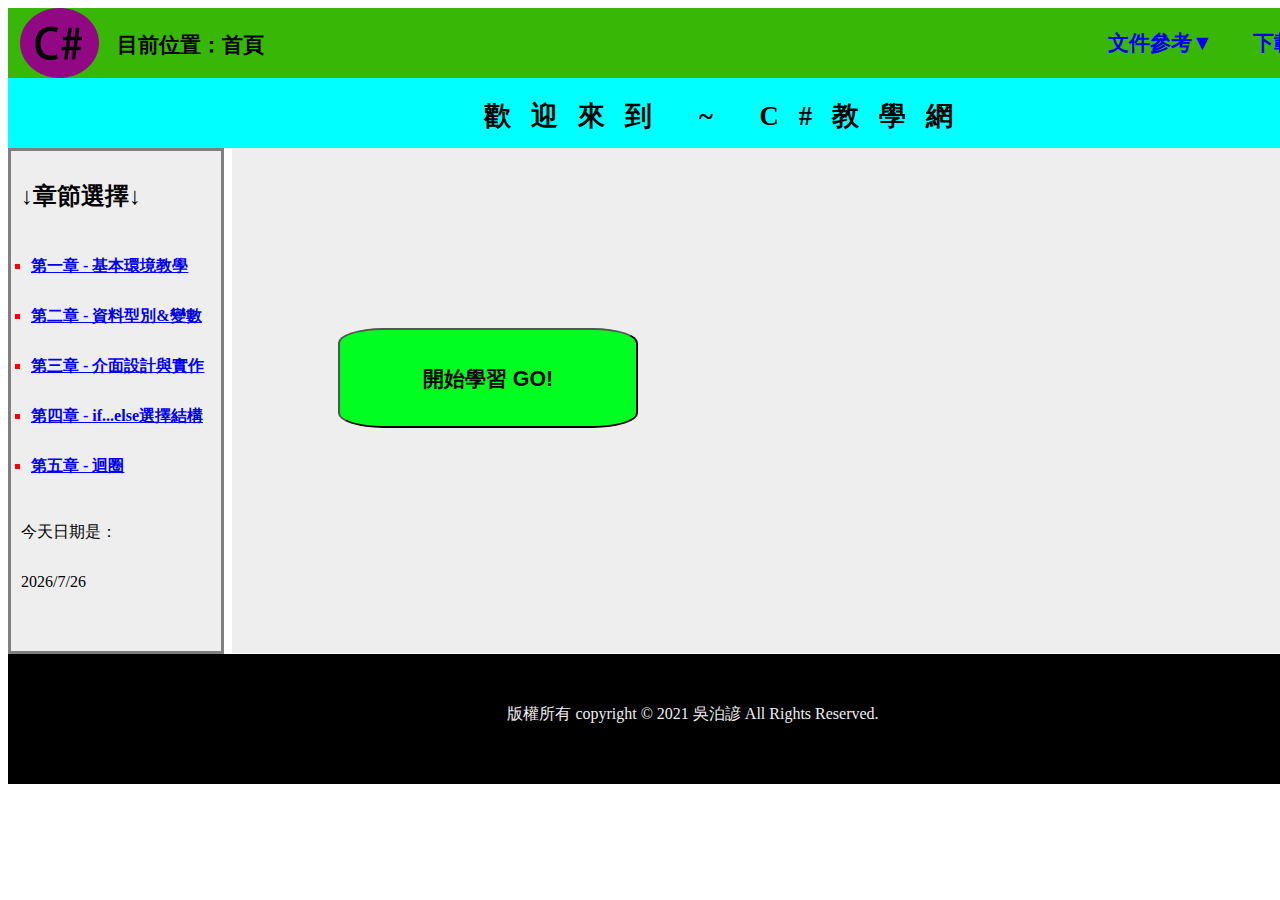
<file: index.html>
﻿<!DOCTYPE html>
<html>
<head>
    <meta charset="utf-8" />
    <link href="../css/navRightDropDown.css" rel="stylesheet" type="text/css" />
    <title>index</title>
    <style>
        #wrapper{ 
            width:1370px;
            height:auto;
            margin:0px auto;    
            overflow:hidden;
        }
        /*最上面的導覽列*/
        #navTop{ 
            background-color:#39b706;
            width:1370px;
            height:70px;
            font-size:16pt;
            font-family:fantasy;
        }   
        /*導覽列靠左邊*/ /*圖片*/
        #navTopleft{
            float:left;
        }
        /*首頁圖片的旁邊文字*/
        #navTopText{
            position:relative;
            top:-26px;
            font-weight:bold;
        }
        /*導覽列靠右邊*/
        #navTopRight{ 
            float:right;
        }
        /*歡迎來到C#教學網*/
        #top { 
            width:1370px;
            height:70px;
            background-color:#00ffff;
        }
        /*歡迎來到C#教學網*/
        #topText {
            position: relative;
            top:20px;
            left:220px;
            font-size:20pt;
            font-weight:bold;
            letter-spacing: 20px;
        }
        /*快速前往*/  
        #navLeft { 
            background-color: #eee;
            width: 200px;
            height: 500px;
            text-align: left;
            padding-left: 10px;
            border: 3px solid #808080;
            line-height:50px;
            margin-left:0px;
            float:left;
        }
        /*快速前往*/  
        #navLeft ul{
            padding-left:10px;
            padding-right:10px;
        }
        /*快速前往*/  
        #navLeft li{ 
            list-style-type: square;
            color:#f00;
            font-weight:bold;
        }
        /*內容*/
        #contect { 
            float:right;
            background-color:#eee;
            width:1140px;
            height:505px;
            display:inline-block;
            text-shadow:2px 2px 2px 2px;
            padding-left:6px;
        }
        /*button的CSS*/
        #button{ 
            height:100px;
            width:300px;
            position:relative;
            top:180px;
            left:100px;
            font-size:16pt;
            border-radius:15%;
            background-color:#00ff21;
            font-weight:bold;
        }
        /*移過去底色*/
        #button:hover{
            box-shadow:1px 1px 1px 1px;
        }
        /*教學影片*/
        #iframe{ 
            position:relative;
            left:530px;
        }
        /*最下面的部分*/
        #footer{ 
            clear:both;
            width:100%;
            height:80px;
            background-color:#000;
            color:#eee;
            text-align:center;
            padding-top:50px;
        }
        
    </style>
    <script>
        function goToNext() {
            location.href = "../htmlGroup/one.html";
        }
        function nowDate() {
            var x = document.getElementById("date");
            var current = new Date();
            var strDate = current.getUTCFullYear() + "/" +
                (current.getUTCMonth() + 1).toString() + "/" +
                current.getUTCDate();
            x.innerHTML = strDate;
        }
    </script>
</head>
<body onload="nowDate()">
    <div id="wrapper">
        <div id="navTop">
            <div id="navTopleft">
                <a href="../htmlGroup/index.html"><img src="../indexImage/topCS.png" /></a>
                <span id="navTopText">目前位置：首頁</span>
            </div>
            <div id="navTopRight">
                <ul class="dropDown">
                    <li><a href="#">文件參考▼</a>
                        <ul>
                            <li><a href="https://www.w3schools.com/cs/index.php" target="_blank">w3school</a></li>
                            <li><a href="https://docs.microsoft.com/zh-tw/dotnet/csharp/" target="_blank">Microsoft</a></li>
                        </ul>
                    </li> 
                    <li><a href="#">下載專區▼</a>
                        <ul>
                            <li><a href="https://visualstudio.microsoft.com/zh-hant/downloads/" target="_blank">VS 2019</a></li>
                        </ul>
                    </li>
                </ul>      
            </div>       
        </div>
        
        <div id="top">
            <span id="topText">歡迎來到 ~ C#教學網</span>
        </div>

        <div id="navLeft">
            <h2 style="text-align:left">↓章節選擇↓</h2>
            <ul>
                <li><a href="../htmlGroup/one.html" target="_blank">第一章 - 基本環境教學</a></li>
                <li><a href="../htmlGroup/two.html" target="_blank">第二章 - 資料型別&變數</a></li>
                <li><a href="../htmlGroup/three.html" target="_blank">第三章 - 介面設計與實作</a></li>
                <li><a href="../htmlGroup/four.html" target="_blank">第四章 - if...else選擇結構</a></li>
                <li><a href="../htmlGroup/five.html" target="_blank">第五章 - 迴圈</a></li>
            </ul>
            今天日期是：<br />
            <div id="date"></div>
        </div>

        <div id="contect">
            <input name="Button1" type="button" value="開始學習 GO!" id="button" onclick="goToNext()"/>
            <div id="iframe">
                <iframe width="560" height="315" src="https://www.youtube.com/embed/dgUc460SPgw" title="YouTube video player" 
                        frameborder="0" allow="accelerometer; autoplay; clipboard-write; encrypted-media; gyroscope; picture-in-picture" 
                        allowfullscreen></iframe>
            </div>
        </div>

        <div id="footer">
            版權所有 copyright © 2021 吳泊諺 All Rights Reserved.
        </div>

    </div>
    
</body>
</html>
</file>
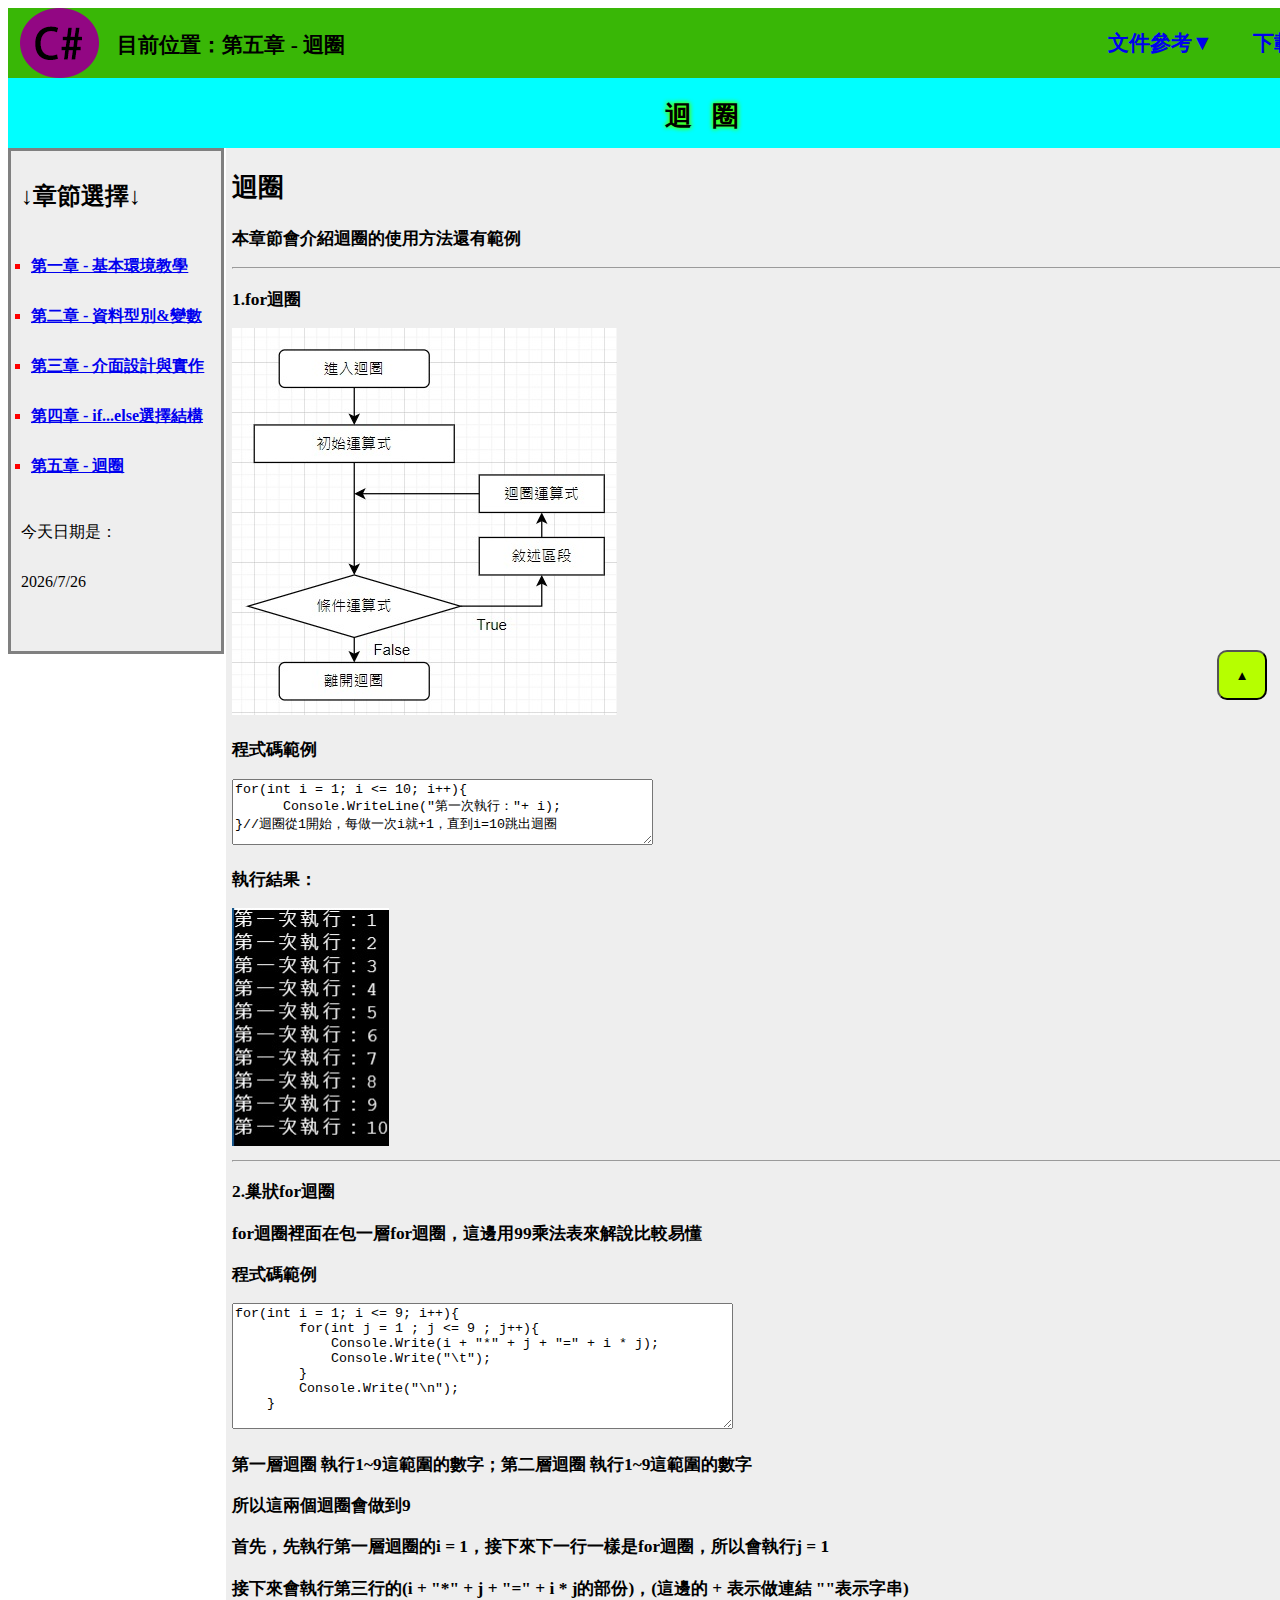
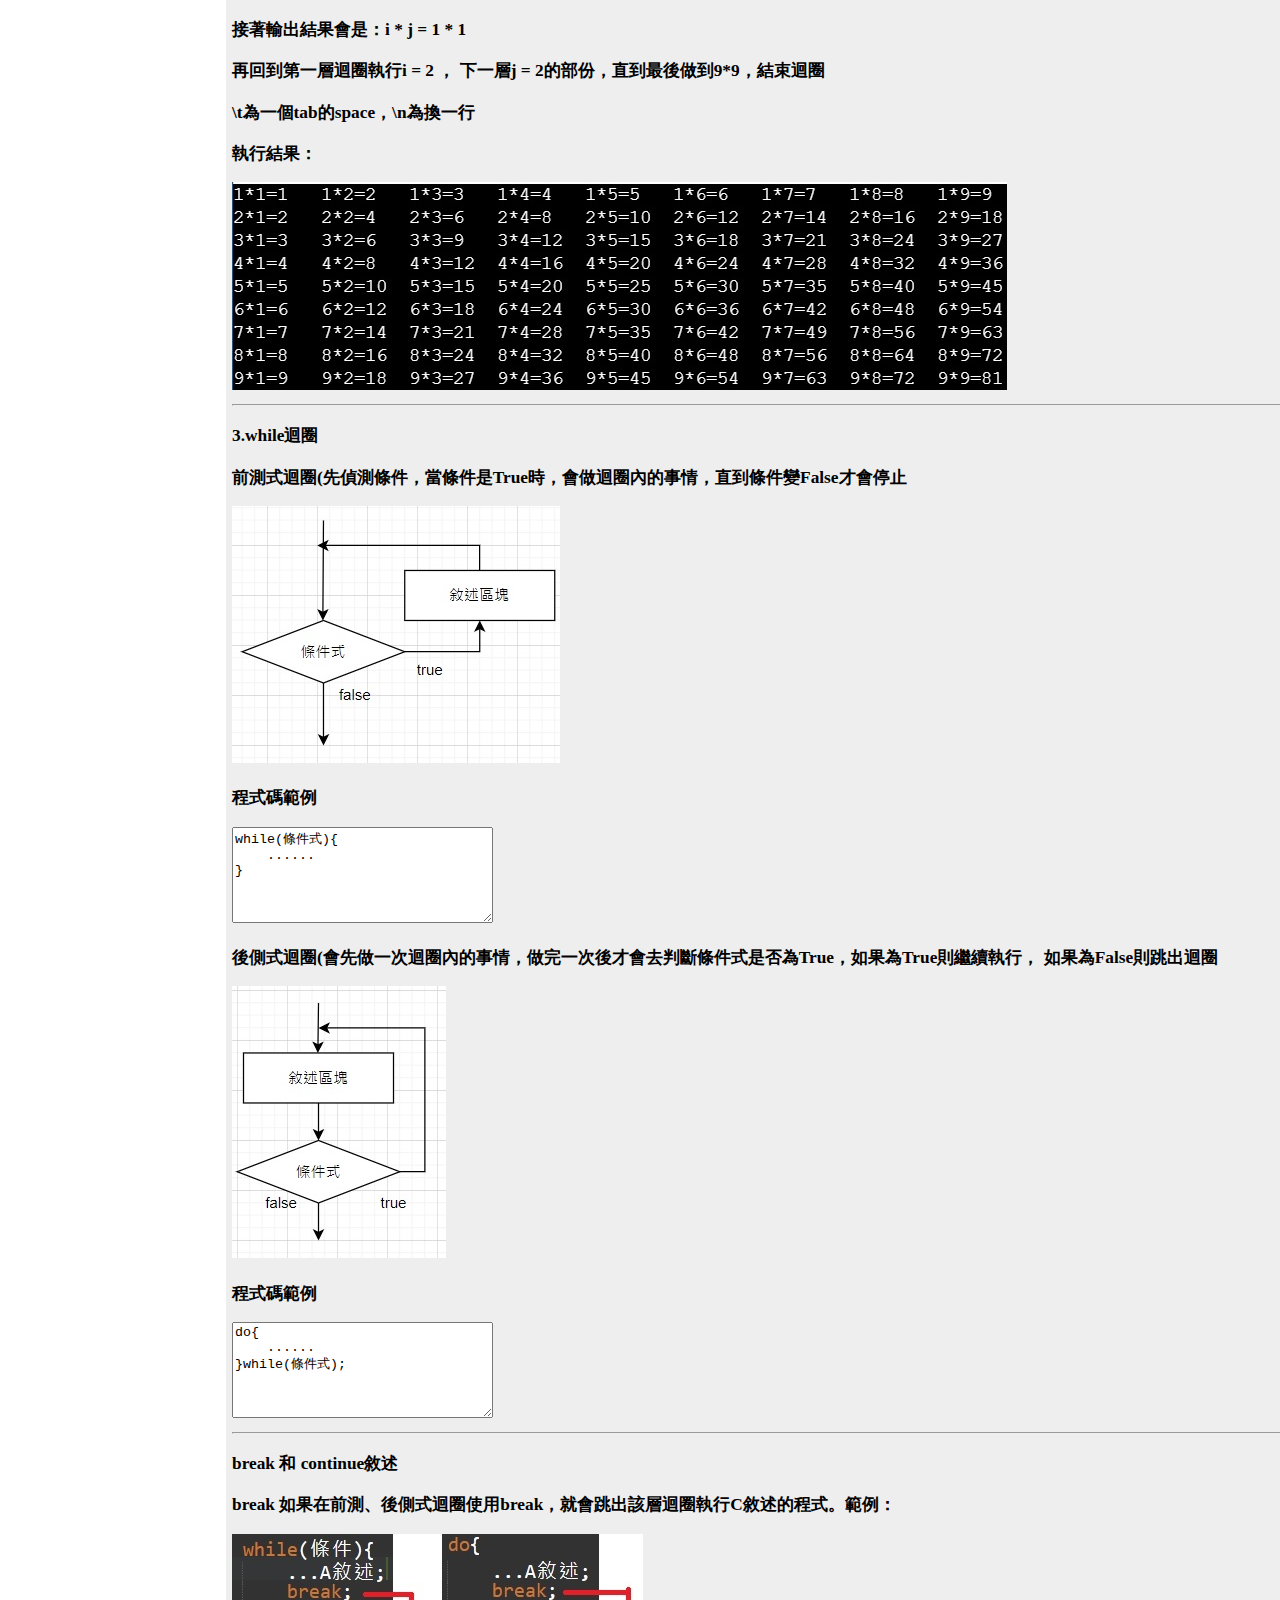
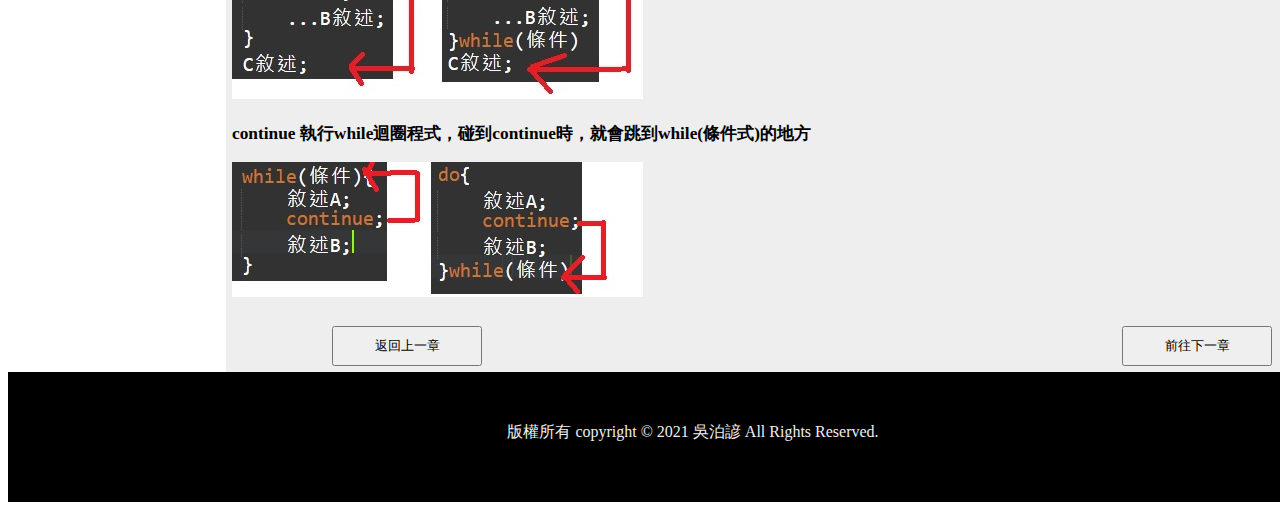
<file: htmlGroup/five.html>
﻿<!DOCTYPE html>
<html>
<head>
    <meta charset="utf-8" />
    <link href="../css/navRightDropDown.css" rel="stylesheet" type="text/css" />
    <link href="../css/all.css" rel="stylesheet" type="text/css" />
    <title>第五章 - 迴圈</title>
    <style>
        /*歡迎來到C#教學網*/
        #topText {
            position: relative;
            top: 20px;
            left: 320px;
            font-size: 20pt;
            font-weight: bold;
            letter-spacing: 20px;
            text-shadow: 0 0 0.2em #4cff00, 0 0 0.2em #4cff00;
        }
    </style>

    <script>
        function backButton() {
            window.location.href = "../htmlGroup/four.html";
        }
        function nextButton() {
            alert("已經到最後一頁了!!!");
        }
        function click1() {
            location.href = "#toptop";
        }
        function nowDate() {
            var x = document.getElementById("date");
            var current = new Date();
            var strDate = current.getUTCFullYear() + "/" +
                (current.getUTCMonth() + 1).toString() + "/" +
                current.getUTCDate();
            x.innerHTML = strDate;
        }
    </script>
</head>
<body onload="nowDate()">
    <div id="toptop"></div>
    <div id="wrapper">
        <div id="navTop">
            <div id="navTopleft">
                <a href="../index.html" target="_blank"><img src="../indexImage/topCS.png" /></a>
                <span id="navTopText">目前位置：第五章 - 迴圈</span>
            </div>
            <div id="navTopRight">
                <ul class="dropDown">
                    <li>
                        <a href="#">文件參考▼</a>
                        <ul>
                            <li><a href="https://www.w3schools.com/cs/index.php" target="_blank">w3school</a></li>
                            <li><a href="https://docs.microsoft.com/zh-tw/dotnet/csharp/" target="_blank">Microsoft</a></li>
                        </ul>
                    </li>
                    <li>
                        <a href="#">下載專區▼</a>
                        <ul>
                            <li><a href="https://visualstudio.microsoft.com/zh-hant/downloads/" target="_blank">VS 2019</a></li>
                        </ul>
                    </li>
                </ul>
            </div>
        </div>

        <div id="top">
            <span id="topText">迴圈</span>
        </div>

        <div id="navLeft">
            <h2 style="text-align:left">↓章節選擇↓</h2>
            <ul>
                <li><a href="../htmlGroup/one.html" target="_blank">第一章 - 基本環境教學</a></li>
                <li><a href="../htmlGroup/two.html" target="_blank">第二章 - 資料型別&變數</a></li>
                <li><a href="../htmlGroup/three.html" target="_blank">第三章 - 介面設計與實作</a></li>
                <li><a href="../htmlGroup/four.html" target="_blank">第四章 - if...else選擇結構</a></li>
                <li><a href="../htmlGroup/five.html" target="_blank">第五章 - 迴圈</a></li>
            </ul>
            今天日期是：<br />
            <div id="date"></div>
        </div>

        <div id="contect">
            <h2>迴圈</h2>
            <p>本章節會介紹迴圈的使用方法還有範例</p>
            <hr />
            <p>1.for迴圈</p>
            <img src="../fiveImage/5-1.jpg" />
            <p>程式碼範例</p>
            <textarea id="TextArea1" rows="4" cols="50">
for(int i = 1; i <= 10; i++){ 
      Console.WriteLine("第一次執行："+ i);
}//迴圈從1開始，每做一次i就+1，直到i=10跳出迴圈
</textarea>
            <p>執行結果：</p>
            <img src="../fiveImage/5-2.jpg" />
            <hr />
            <p>2.巢狀for迴圈</p>
            <p>for迴圈裡面在包一層for迴圈，這邊用99乘法表來解說比較易懂</p>
            <p>程式碼範例</p>
            <textarea id="TextArea1" rows="8" cols="60">
for(int i = 1; i <= 9; i++){
        for(int j = 1 ; j <= 9 ; j++){
            Console.Write(i + "*" + j + "=" + i * j);
            Console.Write("\t");
        }
        Console.Write("\n");
    }
</textarea>
            <p>第一層迴圈 執行1~9這範圍的數字；第二層迴圈 執行1~9這範圍的數字</p>
            <p>所以這兩個迴圈會做到9</p>
            <p>首先，先執行第一層迴圈的i = 1，接下來下一行一樣是for迴圈，所以會執行j = 1</p>
            <p>接下來會執行第三行的(i + "*" + j + "=" + i * j的部份)，(這邊的 + 表示做連結 ""表示字串)</p>
            <p>接著輸出結果會是：i * j = 1 * 1</p>
            <p>再回到第一層迴圈執行i = 2 ， 下一層j = 2的部份，直到最後做到9*9，結束迴圈</p>
            <p>\t為一個tab的space，\n為換一行</p>

            <p>執行結果：</p>
            <img src="../fiveImage/5-3.jpg" />
            <hr />
            <p>3.while迴圈</p>
            <p>前測式迴圈(先偵測條件，當條件是True時，會做迴圈內的事情，直到條件變False才會停止</p>
            <img src="../fiveImage/5-4.jpg" />
            <p>程式碼範例</p>
            <textarea id="TextArea1" rows="6" cols="30">
while(條件式){
    ......
}
</textarea>
            <p>後側式迴圈(會先做一次迴圈內的事情，做完一次後才會去判斷條件式是否為True，如果為True則繼續執行，
            如果為False則跳出迴圈</p>
            <img src="../fiveImage/5-5.jpg" />
            <p>程式碼範例</p>
            <textarea id="TextArea1" rows="6" cols="30">
do{
    ......
}while(條件式);
</textarea>
            <hr />
            <p>break 和 continue敘述</p>
            <p>break 如果在前測、後側式迴圈使用break，就會跳出該層迴圈執行C敘述的程式。範例：</p>
            <img src="../fiveImage/5-6.jpg" />
            <p>continue 執行while迴圈程式，碰到continue時，就會跳到while(條件式)的地方</p>
            <img src="../fiveImage/5-7.jpg" />

            <p></p>
            <input id="back" name="backButton" type="button" value="返回上一章" onclick="backButton()" />
            <input id="next" name="nextButton" type="button" value="前往下一章" onclick="nextButton()" />
        </div>

        <div id="footer">
            版權所有 copyright © 2021 吳泊諺 All Rights Reserved.
        </div>

    </div>
    <input name="Button1" type="button" value="▲" class="button" onclick="click1()" />
</body>
</html>
</file>
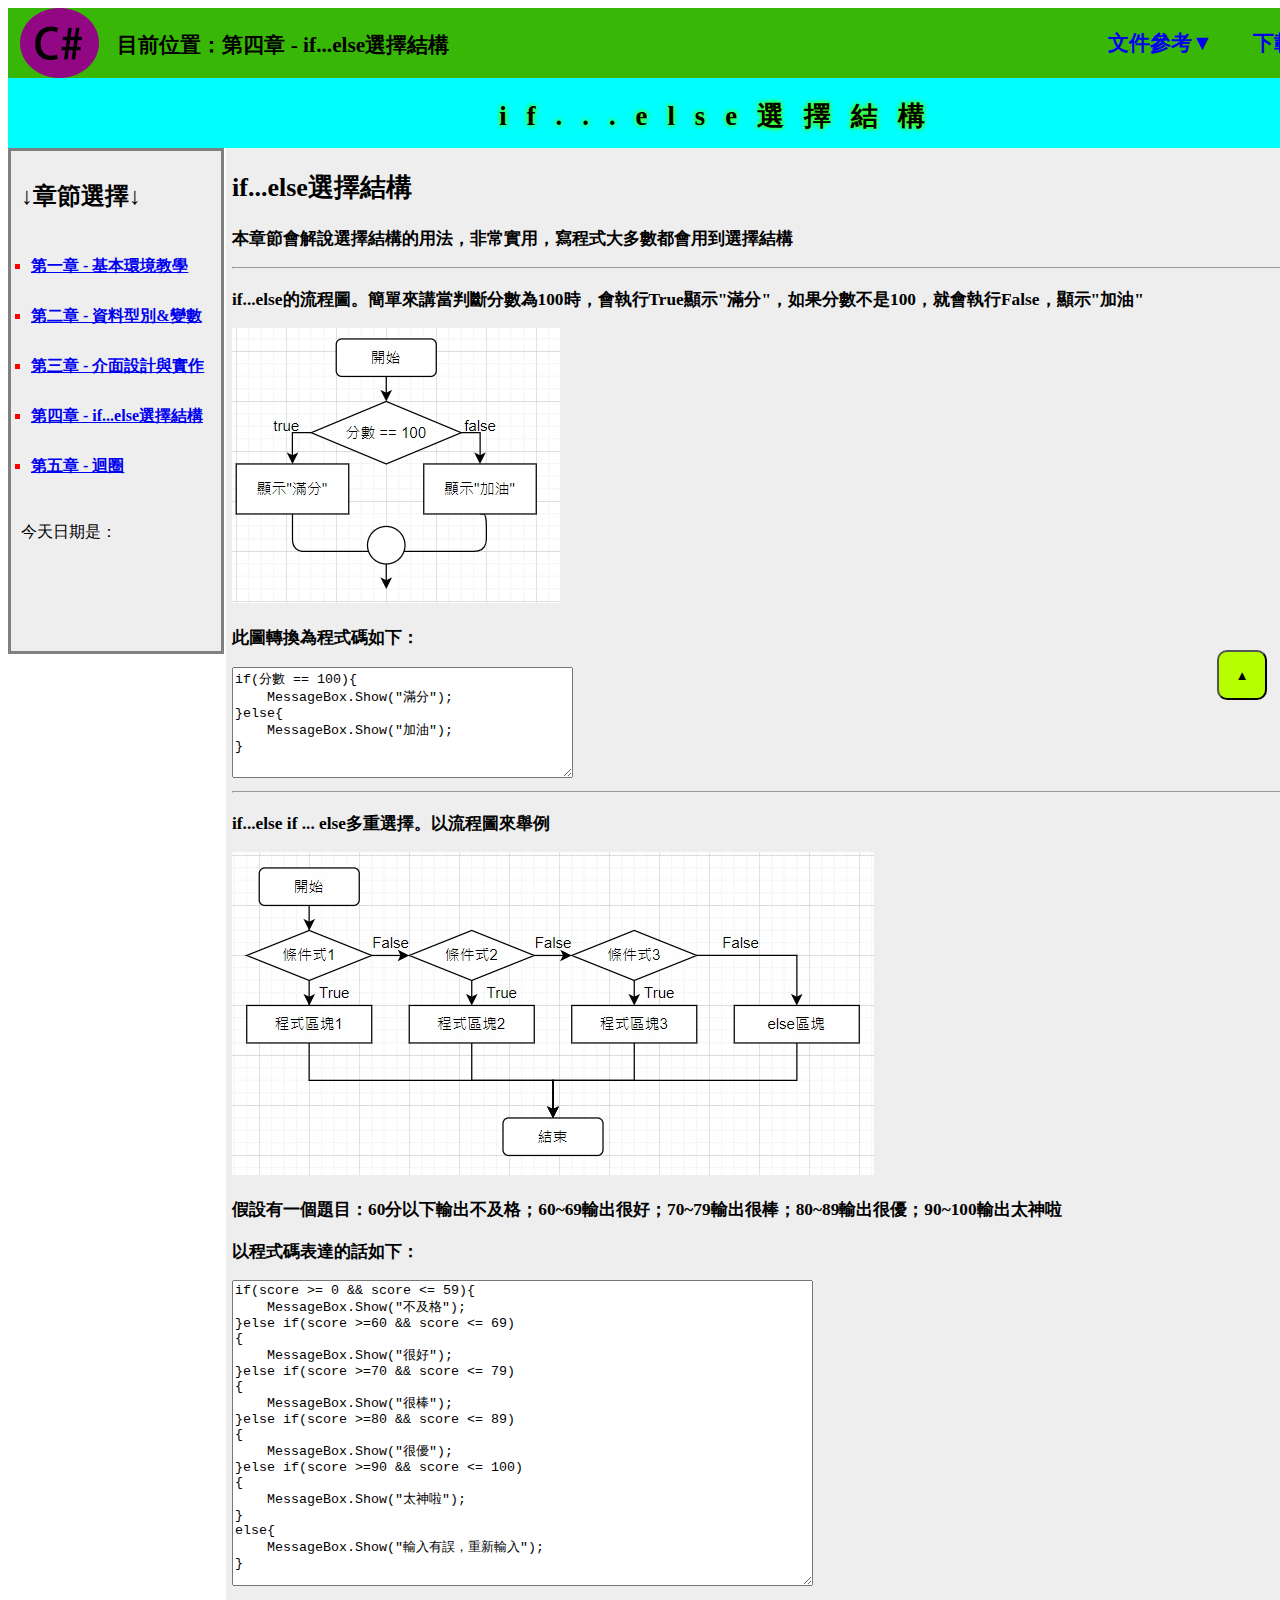
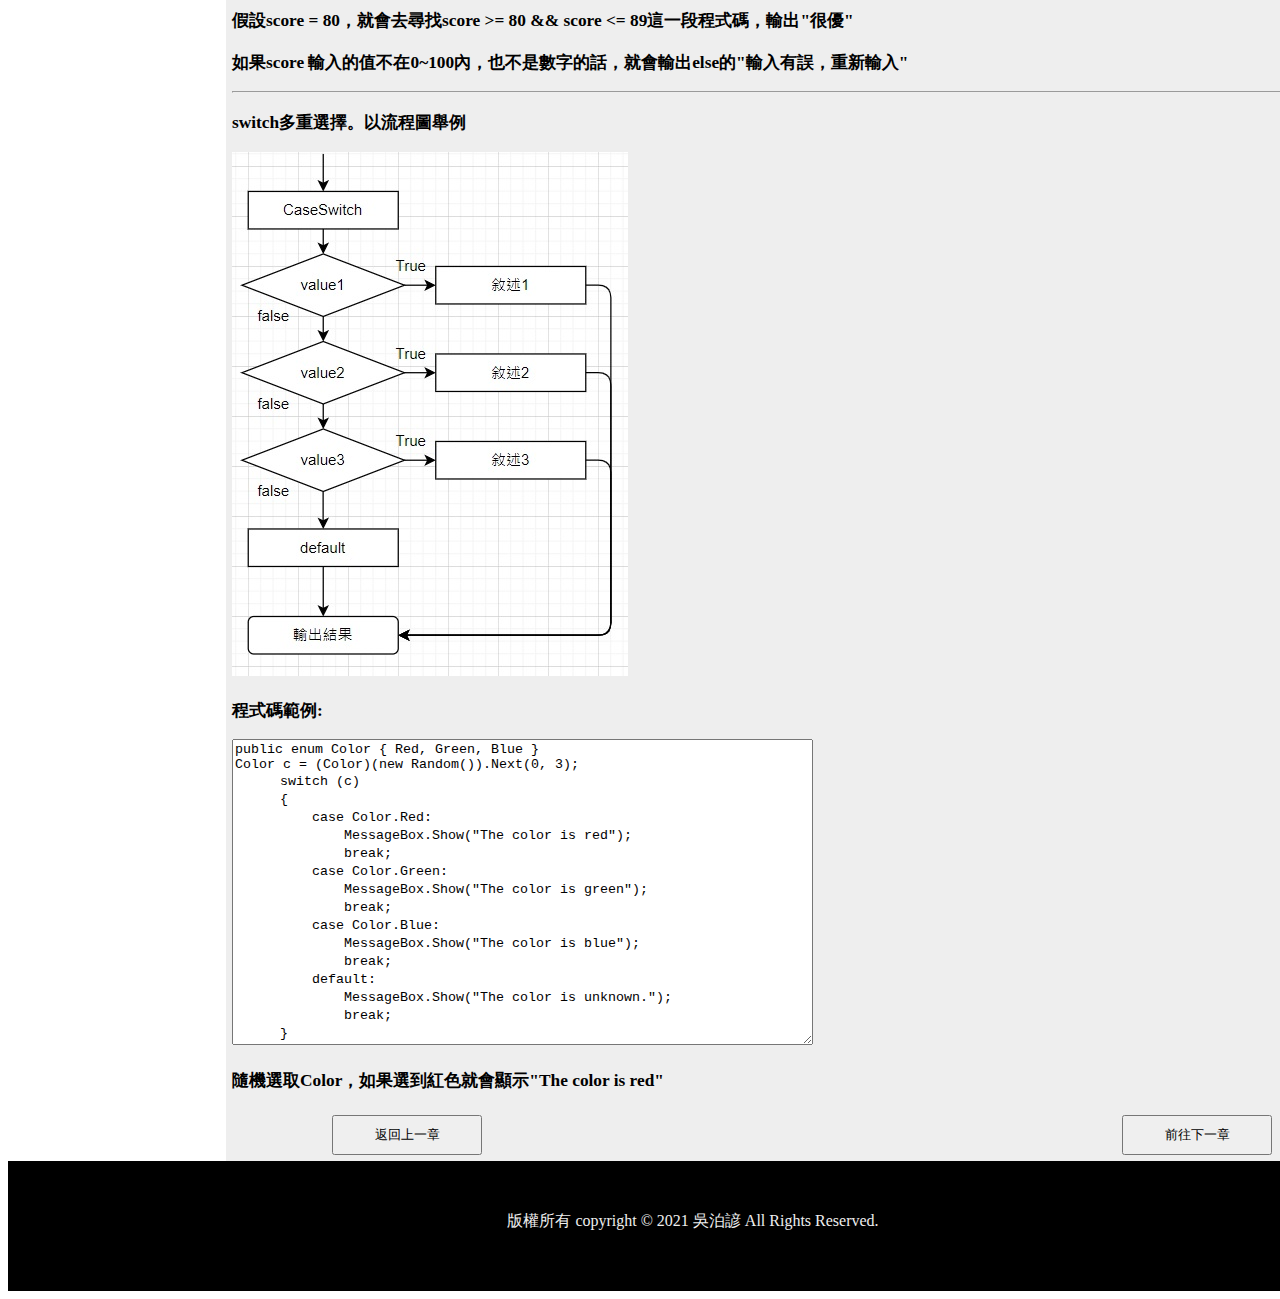
<file: htmlGroup/four.html>
﻿<!DOCTYPE html>
<html>
<head>
    <meta charset="utf-8" />
    <link href="../css/navRightDropDown.css" rel="stylesheet" type="text/css" />
    <link href="../css/all.css" rel="stylesheet" type="text/css" />
    <title>第四章 - if...else選擇結構</title>
    <style>
        /*歡迎來到C#教學網*/
        #topText {
            position: relative;
            top: 20px;
            left: 50px;
            font-size: 20pt;
            font-weight: bold;
            letter-spacing: 20px;
            text-shadow: 0 0 0.2em #4cff00, 0 0 0.2em #4cff00;
        }
    </style>

    <script>
        function backButton() {
            window.location.href = "../htmlGroup/three.html";
        }
        function nextButton() {
            window.location.href = "../htmlGroup/five.html";
        }
        function click1() {
            location.href = "#toptop";
        }
        function nowDate() {
            var x = document.getElementById("date");
            var current = new Date();
            var strDate = current.getUTCFullYear() + "/" +
                (current.getUTCMonth() + 1).toString() + "/" +
                current.getUTCDate();
            x.innerHTML = strDate;
        }
    </script>
</head>
<body onload="nowTime()">
    <div id="toptop"></div>
    <div id="wrapper">
        <div id="navTop">
            <div id="navTopleft">
                <a href="../index.html" target="_blank"><img src="../indexImage/topCS.png" /></a>
                <span id="navTopText">目前位置：第四章 - if...else選擇結構</span>
            </div>
            <div id="navTopRight">
                <ul class="dropDown">
                    <li>
                        <a href="#">文件參考▼</a>
                        <ul>
                            <li><a href="https://www.w3schools.com/cs/index.php" target="_blank">w3school</a></li>
                            <li><a href="https://docs.microsoft.com/zh-tw/dotnet/csharp/" target="_blank">Microsoft</a></li>
                        </ul>
                    </li>
                    <li>
                        <a href="#">下載專區▼</a>
                        <ul>
                            <li><a href="https://visualstudio.microsoft.com/zh-hant/downloads/" target="_blank">VS 2019</a></li>
                        </ul>
                    </li>
                </ul>
            </div>
        </div>

        <div id="top">
            <span id="topText">if...else選擇結構</span>
        </div>

        <div id="navLeft">
            <h2 style="text-align:left">↓章節選擇↓</h2>
            <ul>
                <li><a href="../htmlGroup/one.html" target="_blank">第一章 - 基本環境教學</a></li>
                <li><a href="../htmlGroup/two.html" target="_blank">第二章 - 資料型別&變數</a></li>
                <li><a href="../htmlGroup/three.html" target="_blank">第三章 - 介面設計與實作</a></li>
                <li><a href="../htmlGroup/four.html" target="_blank">第四章 - if...else選擇結構</a></li>
                <li><a href="../htmlGroup/five.html" target="_blank">第五章 - 迴圈</a></li>
            </ul>
            今天日期是：<br />
            <div id="date"></div>
        </div>

        <div id="contect">
            <h2>if...else選擇結構</h2>
            <p>本章節會解說選擇結構的用法，非常實用，寫程式大多數都會用到選擇結構</p>
            <hr />
            <p>if...else的流程圖。簡單來講當判斷分數為100時，會執行True顯示"滿分"，如果分數不是100，就會執行False，顯示"加油"</p>
            <img src="../fourImage/4-1.jpg" />
            <p>此圖轉換為程式碼如下：</p>
            <textarea id="TextArea1" rows="7" cols="40">
if(分數 == 100){ 
    MessageBox.Show("滿分"); 
}else{
    MessageBox.Show("加油");
}
            </textarea>
            <hr />
            <p>if...else if ... else多重選擇。以流程圖來舉例</p>
            <img src="../fourImage/4-2.jpg" />
            <p>假設有一個題目：60分以下輸出不及格；60~69輸出很好；70~79輸出很棒；80~89輸出很優；90~100輸出太神啦</p>
            <p>以程式碼表達的話如下：</p>
            <textarea id="TextArea1" rows="20" cols="70">
if(score >= 0 && score <= 59){
    MessageBox.Show("不及格");
}else if(score >=60 && score <= 69)
{
    MessageBox.Show("很好");
}else if(score >=70 && score <= 79)
{
    MessageBox.Show("很棒");
}else if(score >=80 && score <= 89)
{
    MessageBox.Show("很優");
}else if(score >=90 && score <= 100)
{
    MessageBox.Show("太神啦");
}
else{
    MessageBox.Show("輸入有誤，重新輸入");          
}
</textarea>
            <p>假設score = 80，就會去尋找score >= 80 && score <= 89這一段程式碼，輸出"很優"</p>
            <p>如果score 輸入的值不在0~100內，也不是數字的話，就會輸出else的"輸入有誤，重新輸入"</p>
            <hr />
            <p>switch多重選擇。以流程圖舉例<p>
            <img src="../fourImage/4-3.jpg" />
            <p>程式碼範例:</p>
            <textarea id="TextArea1" rows="20" cols="70">
public enum Color { Red, Green, Blue }
Color c = (Color)(new Random()).Next(0, 3);
    　switch (c)
    　{
    　    case Color.Red:
    　        MessageBox.Show("The color is red");
    　        break;
    　    case Color.Green:
    　        MessageBox.Show("The color is green");
    　        break;
    　    case Color.Blue:
    　        MessageBox.Show("The color is blue");
    　        break;
    　    default:
    　        MessageBox.Show("The color is unknown.");
    　        break;
    　}

</textarea>
            <p>隨機選取Color，如果選到紅色就會顯示"The color is red"</p>
            <p></p>
            <input id="back" name="backButton" type="button" value="返回上一章" onclick="backButton()" />
            <input id="next" name="nextButton" type="button" value="前往下一章" onclick="nextButton()" />
        </div>

        <div id="footer">
            版權所有 copyright © 2021 吳泊諺 All Rights Reserved.
        </div>

    </div>
    <input name="Button1" type="button" value="▲" class="button" onclick="click1()"/>
</body>
</html>
</file>
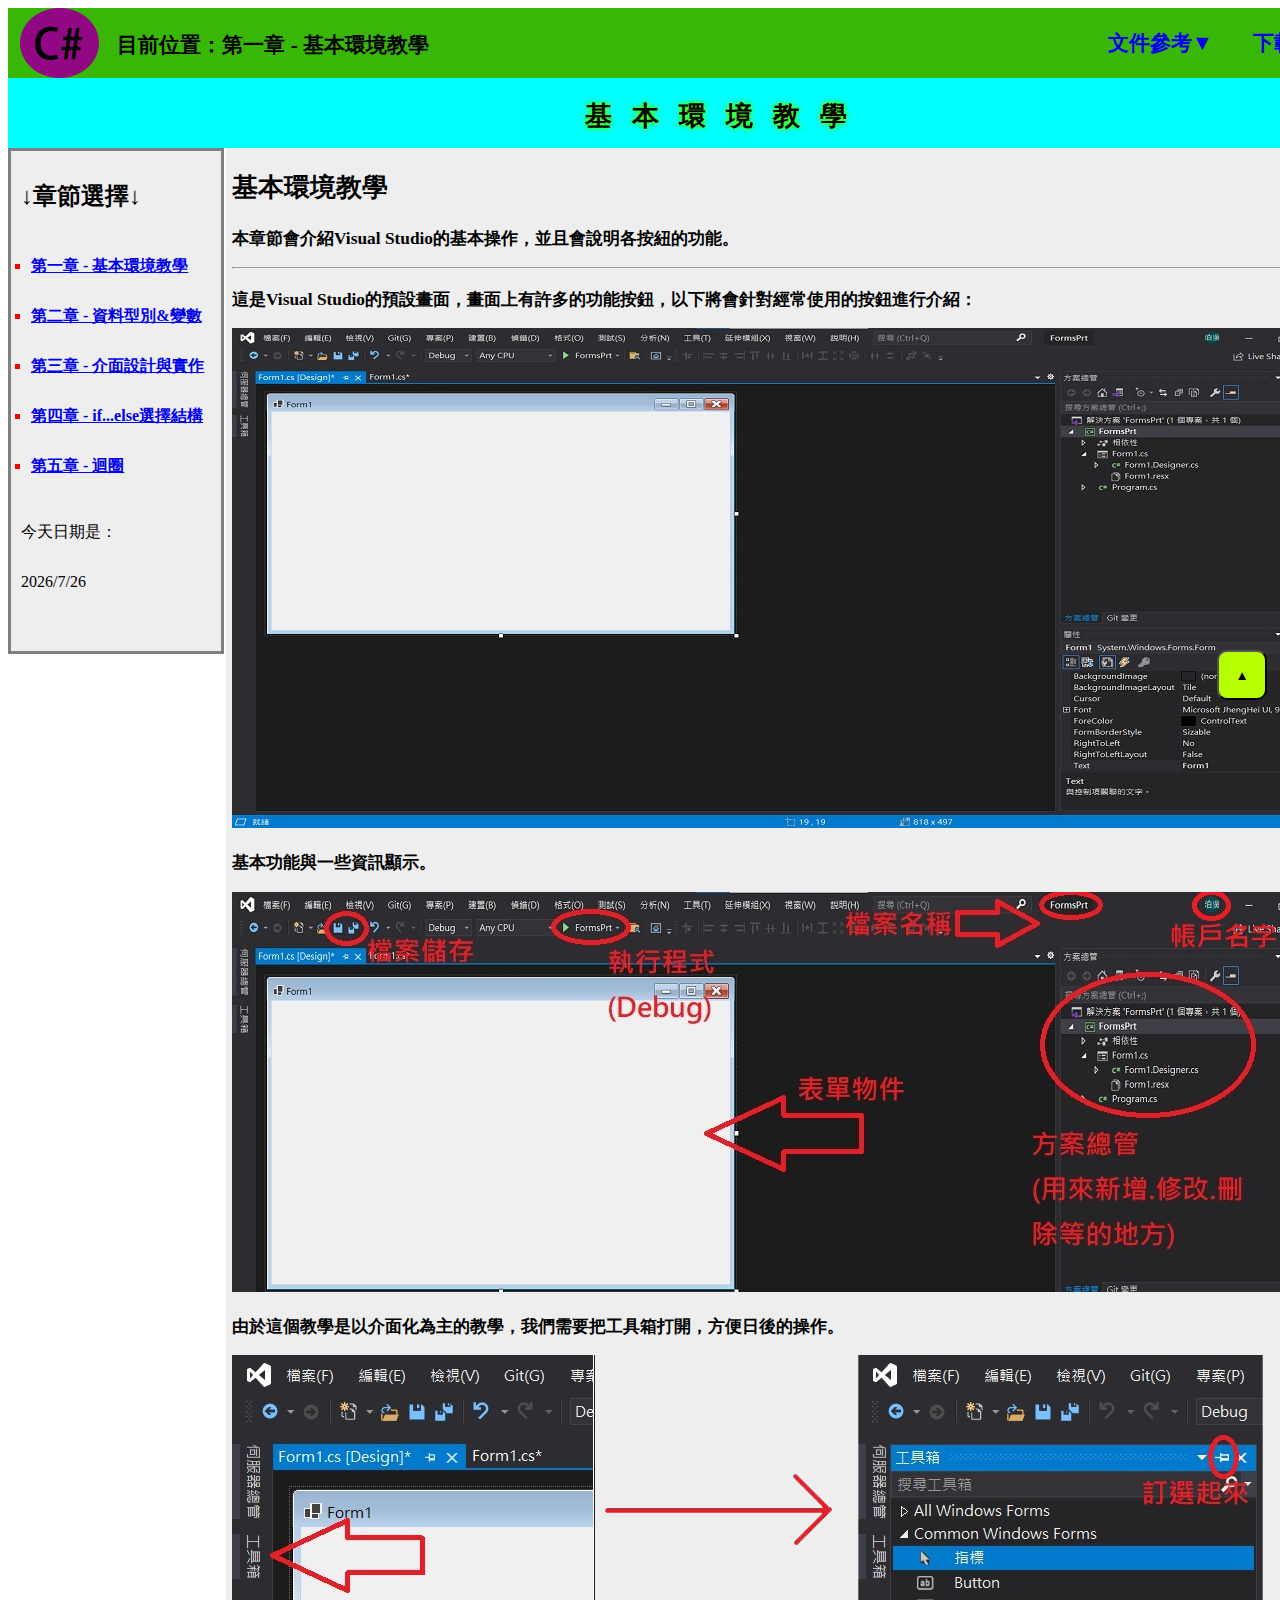
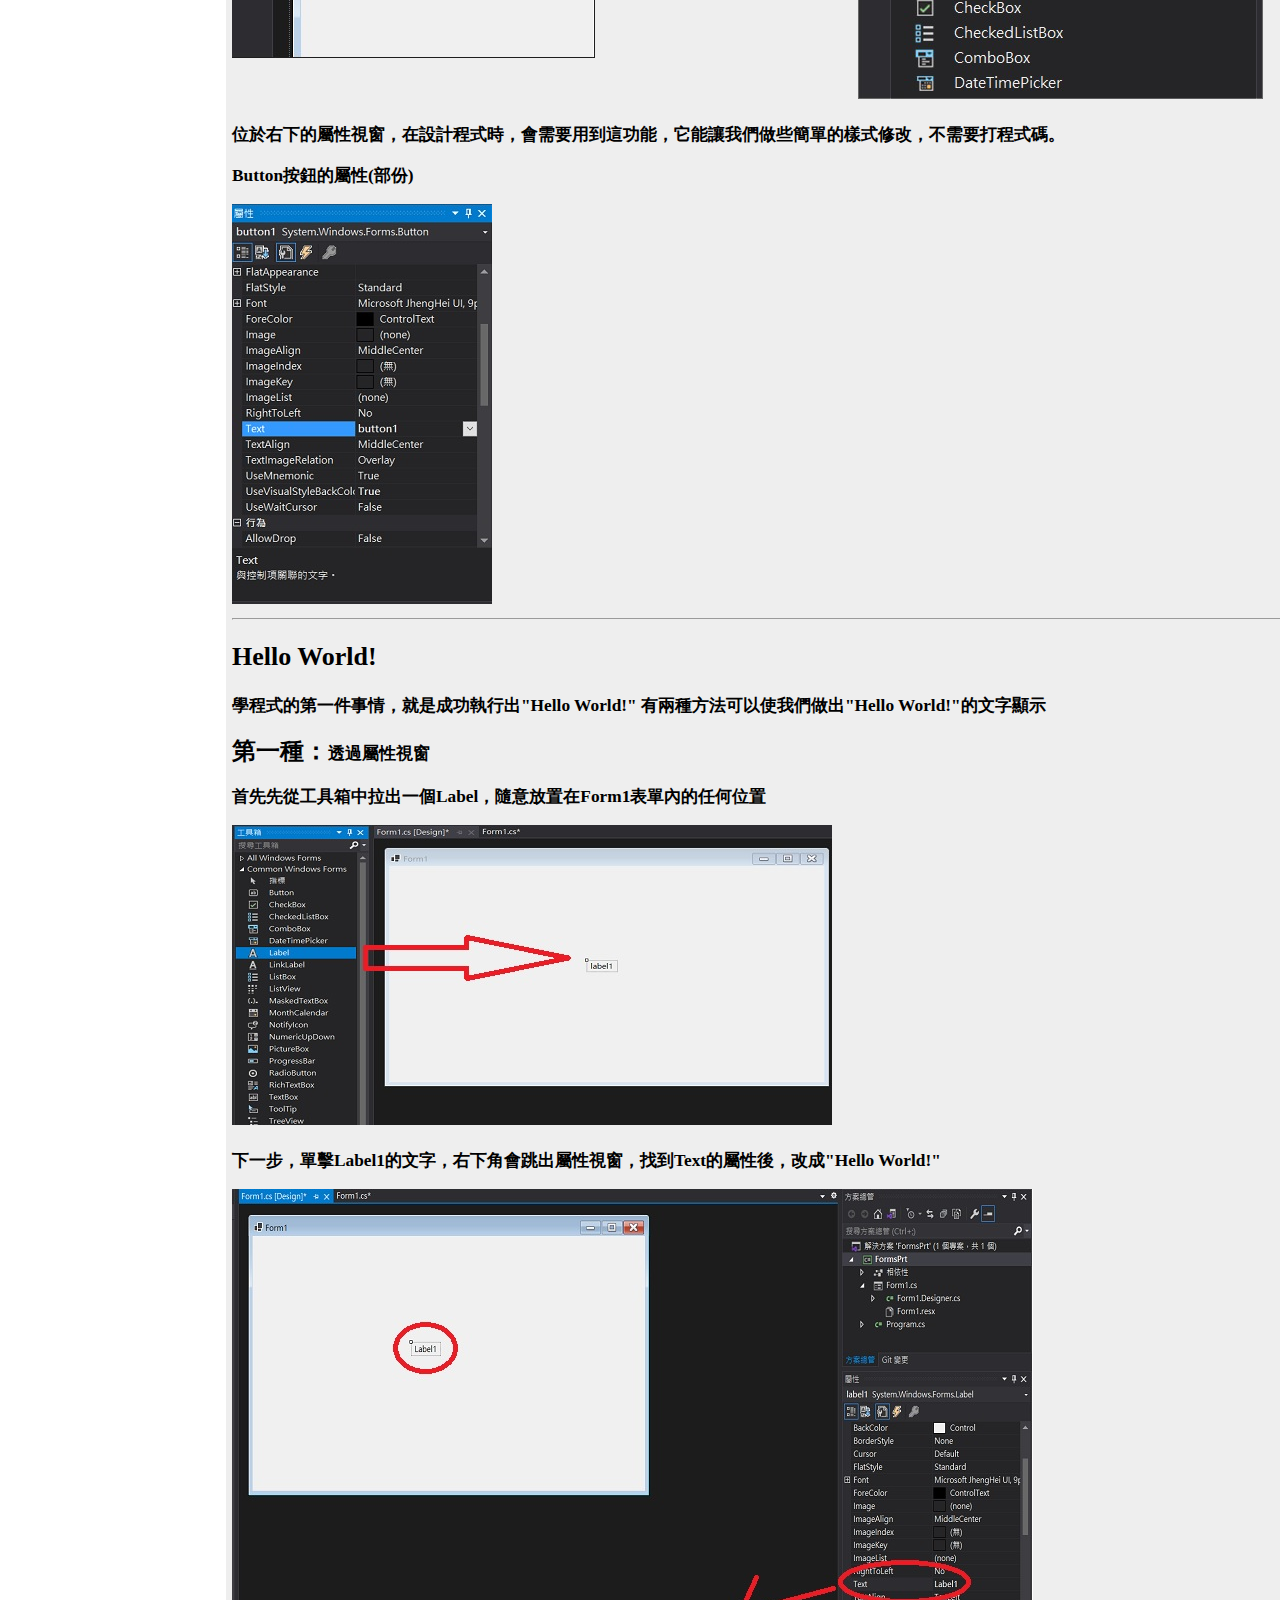
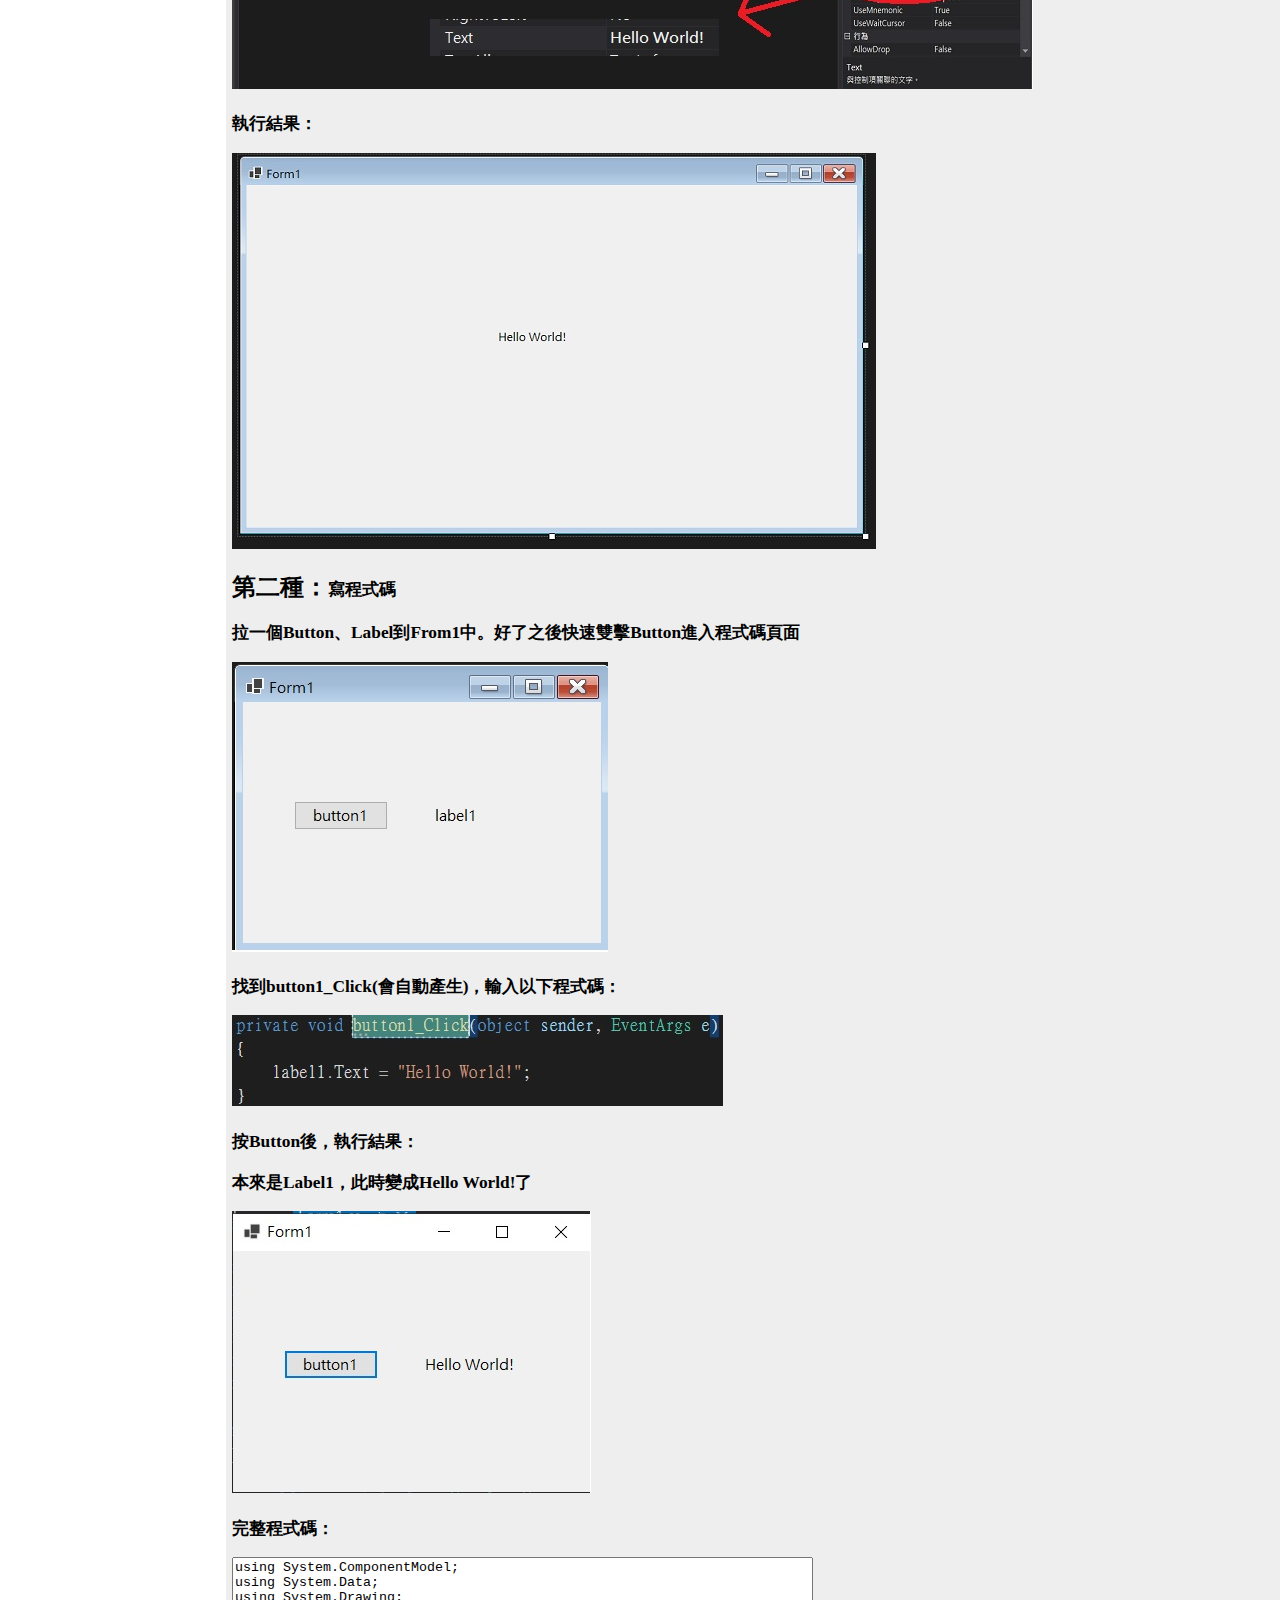
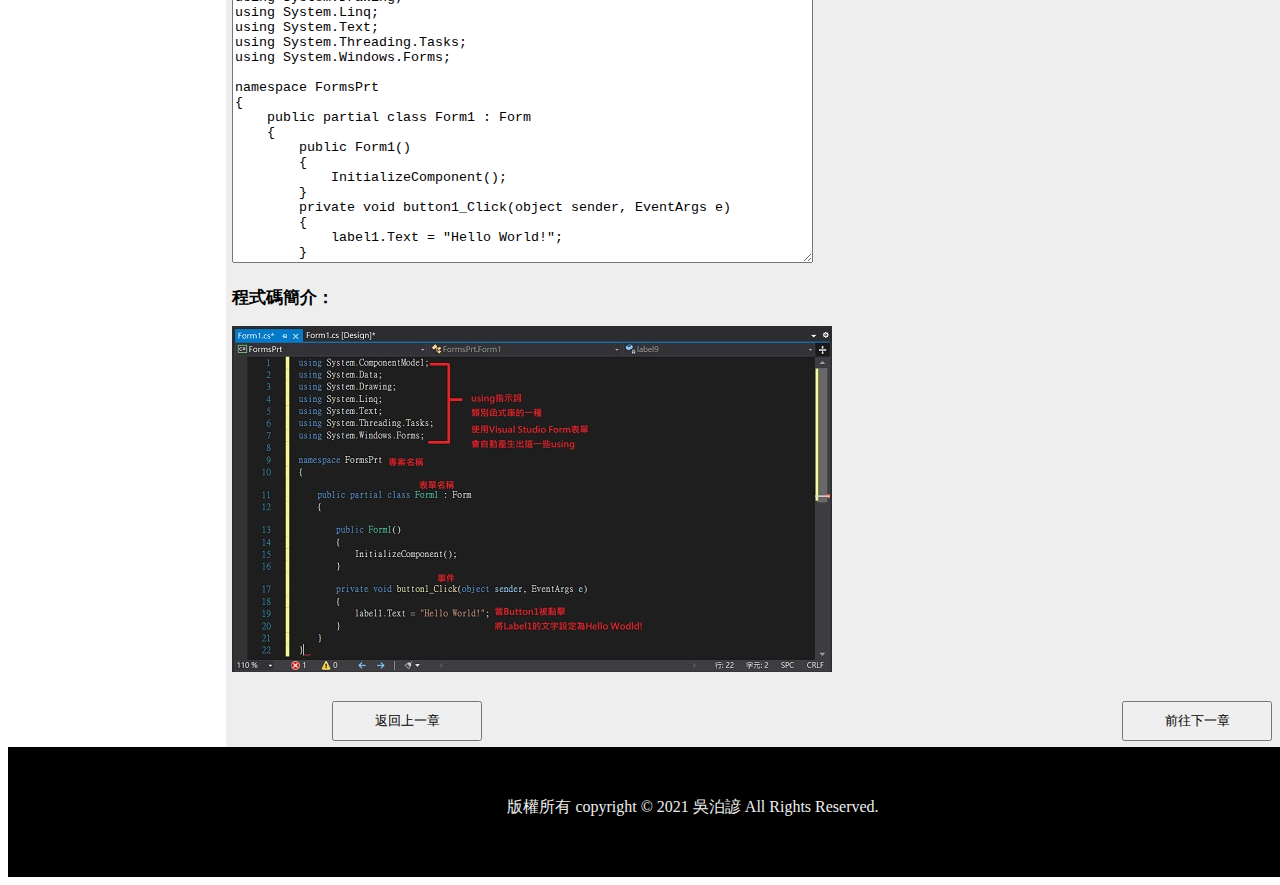
<file: htmlGroup/one.html>
﻿<!DOCTYPE html>
<html>
<head>
    <meta charset="utf-8" />
    <link href="../css/navRightDropDown.css" rel="stylesheet" type="text/css" />
    <link href="../css/all.css" rel="stylesheet" type="text/css" />
    <title>第一章 - 基本環境教學</title>
    <style>
        /*歡迎來到C#教學網*/
        #topText{
            position: relative;
            top:20px;
            left:156px;
            font-size:20pt;
            font-weight:bold;
            letter-spacing:20px;
            text-shadow:0 0 0.2em #4cff00 , 0 0 0.2em #4cff00;
        }
        
        p{
            font-weight:bold;
        }
    </style>
    <script>
        function backButton() {
            alert("前一章是首頁，不做返回動作");
        }
        function nextButton() {
            window.location.href = "../htmlGroup/two.html";
        }
        function click1() {
            location.href = "#toptop";
        }
        function nowDate() {
            var x = document.getElementById("date");
            var current = new Date();
            var strDate = current.getUTCFullYear() + "/" +
                (current.getUTCMonth() + 1).toString() + "/" +
                current.getUTCDate();
            x.innerHTML = strDate;
        }
    </script>
</head>
<body onload="nowDate()">
    <div id="toptop"></div>
    <div id="wrapper">
        <div id="navTop">
            <div id="navTopleft">
                <a href="../index.html" target="_blank"><img src="../indexImage/topCS.png" /></a>
                <span id="navTopText">目前位置：第一章 - 基本環境教學</span>
            </div>
            <div id="navTopRight">
                <ul class="dropDown">
                    <li>
                        <a href="#">文件參考▼</a>
                        <ul>
                            <li><a href="https://www.w3schools.com/cs/index.php" target="_blank">w3school</a></li>
                            <li><a href="https://docs.microsoft.com/zh-tw/dotnet/csharp/" target="_blank">Microsoft</a></li>
                        </ul>
                    </li>
                    <li>
                        <a href="#">下載專區▼</a>
                        <ul>
                            <li><a href="https://visualstudio.microsoft.com/zh-hant/downloads/" target="_blank">VS 2019</a></li>
                        </ul>
                    </li>
                </ul>
            </div>
        </div>

        <div id="top">
            <span id="topText">基本環境教學</span>
        </div>

        <div id="navLeft">
            <h2 style="text-align:left">↓章節選擇↓</h2>
            <ul>
                <li><a href="../htmlGroup/one.html" target="_blank">第一章 - 基本環境教學</a></li>
                <li><a href="../htmlGroup/two.html" target="_blank">第二章 - 資料型別&變數</a></li>
                <li><a href="../htmlGroup/three.html" target="_blank">第三章 - 介面設計與實作</a></li>
                <li><a href="../htmlGroup/four.html" target="_blank">第四章 - if...else選擇結構</a></li>
                <li><a href="../htmlGroup/five.html" target="_blank">第五章 - 迴圈</a></li>
            </ul>
            今天日期是：<br />
            <div id="date"></div>
        </div>

        <div id="contect">
            <h2>基本環境教學</h2>
            <p>本章節會介紹Visual Studio的基本操作，並且會說明各按紐的功能。</p>
            <hr />
            <p>這是Visual Studio的預設畫面，畫面上有許多的功能按鈕，以下將會針對經常使用的按鈕進行介紹：</p>
            <img src="../oneImage/1-1.jpg" />
            <p>基本功能與一些資訊顯示。</p>
            <img src="../oneImage/1-2.jpg" />
            <p>由於這個教學是以介面化為主的教學，我們需要把工具箱打開，方便日後的操作。</p>
            <img src="../oneImage/1-3.png" />
            <p>位於右下的屬性視窗，在設計程式時，會需要用到這功能，它能讓我們做些簡單的樣式修改，不需要打程式碼。</p>
            <p>Button按鈕的屬性(部份)</p>
            <img src="../oneImage/1-4.jpg" />
            <hr />
            <h2>Hello World!</h2>
            <p>
                學程式的第一件事情，就是成功執行出"Hello World!"
                有兩種方法可以使我們做出"Hello World!"的文字顯示
            </p>
            <p><span style="font-size:18pt;">第一種：</span>透過屬性視窗</p>
            <p>首先先從工具箱中拉出一個Label，隨意放置在Form1表單內的任何位置</p>
            <img src="../oneImage/1-5.jpg" />
            <p>下一步，單擊Label1的文字，右下角會跳出屬性視窗，找到Text的屬性後，改成"Hello World!"</p>
            <img src="../oneImage/1-6.jpg" />
            <p>執行結果：</p>
            <img src="../oneImage/1-7.jpg" />
            <p><span style="font-size:18pt;">第二種：</span>寫程式碼</p>
            <p>拉一個Button、Label到From1中。好了之後快速雙擊Button進入程式碼頁面</p>
            <img src="../oneImage/1-8.jpg" />
            <p>找到button1_Click(會自動產生)，輸入以下程式碼：</p>
            <img src="../oneImage/1-9.jpg" />
            <p>按Button後，執行結果：</p>
            <p>本來是Label1，此時變成Hello World!了</p>
            <img src="../oneImage/1-10.jpg" />
            <p>完整程式碼：</p>
            <textarea id="TextArea1" rows="20" cols="70">
using System.ComponentModel;
using System.Data;
using System.Drawing;
using System.Linq;
using System.Text;
using System.Threading.Tasks;
using System.Windows.Forms;

namespace FormsPrt
{
    public partial class Form1 : Form
    {
        public Form1()
        {
            InitializeComponent();
        }
        private void button1_Click(object sender, EventArgs e)
        {
            label1.Text = "Hello World!";
        }
    }
}</textarea>
            <br />
            <p>程式碼簡介：</p>
            <img src="../oneImage/1-11.jpg" />
            <p></p>
            <input id="back" name="backButton" type="button" value="返回上一章" onclick="backButton()" />
            <input id="next" name="nextButton" type="button" value="前往下一章" onclick="nextButton()" />
        </div>

        <div id="footer">
            版權所有 copyright © 2021 吳泊諺 All Rights Reserved.
        </div>

    </div>
    <input name="Button1" type="button" value="▲" class="button" onclick="click1()" />
</body>
</html>
</file>
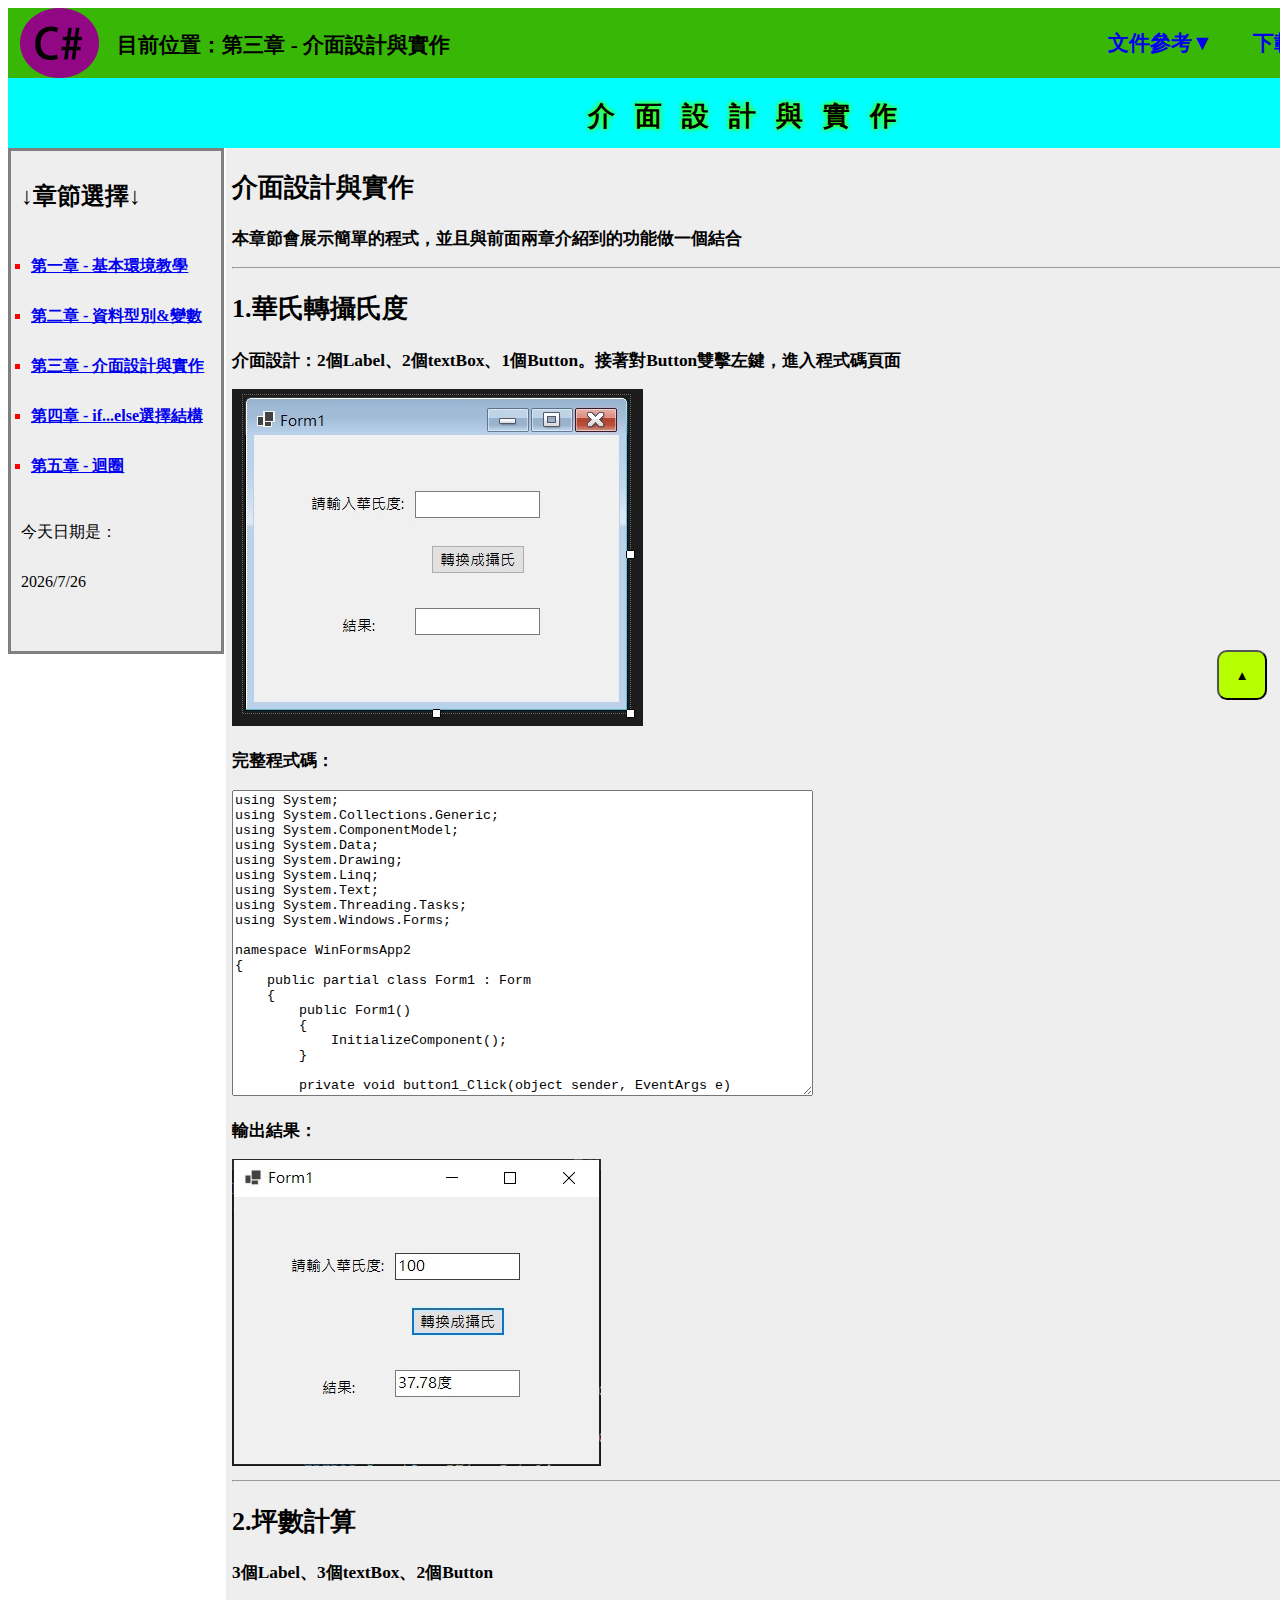
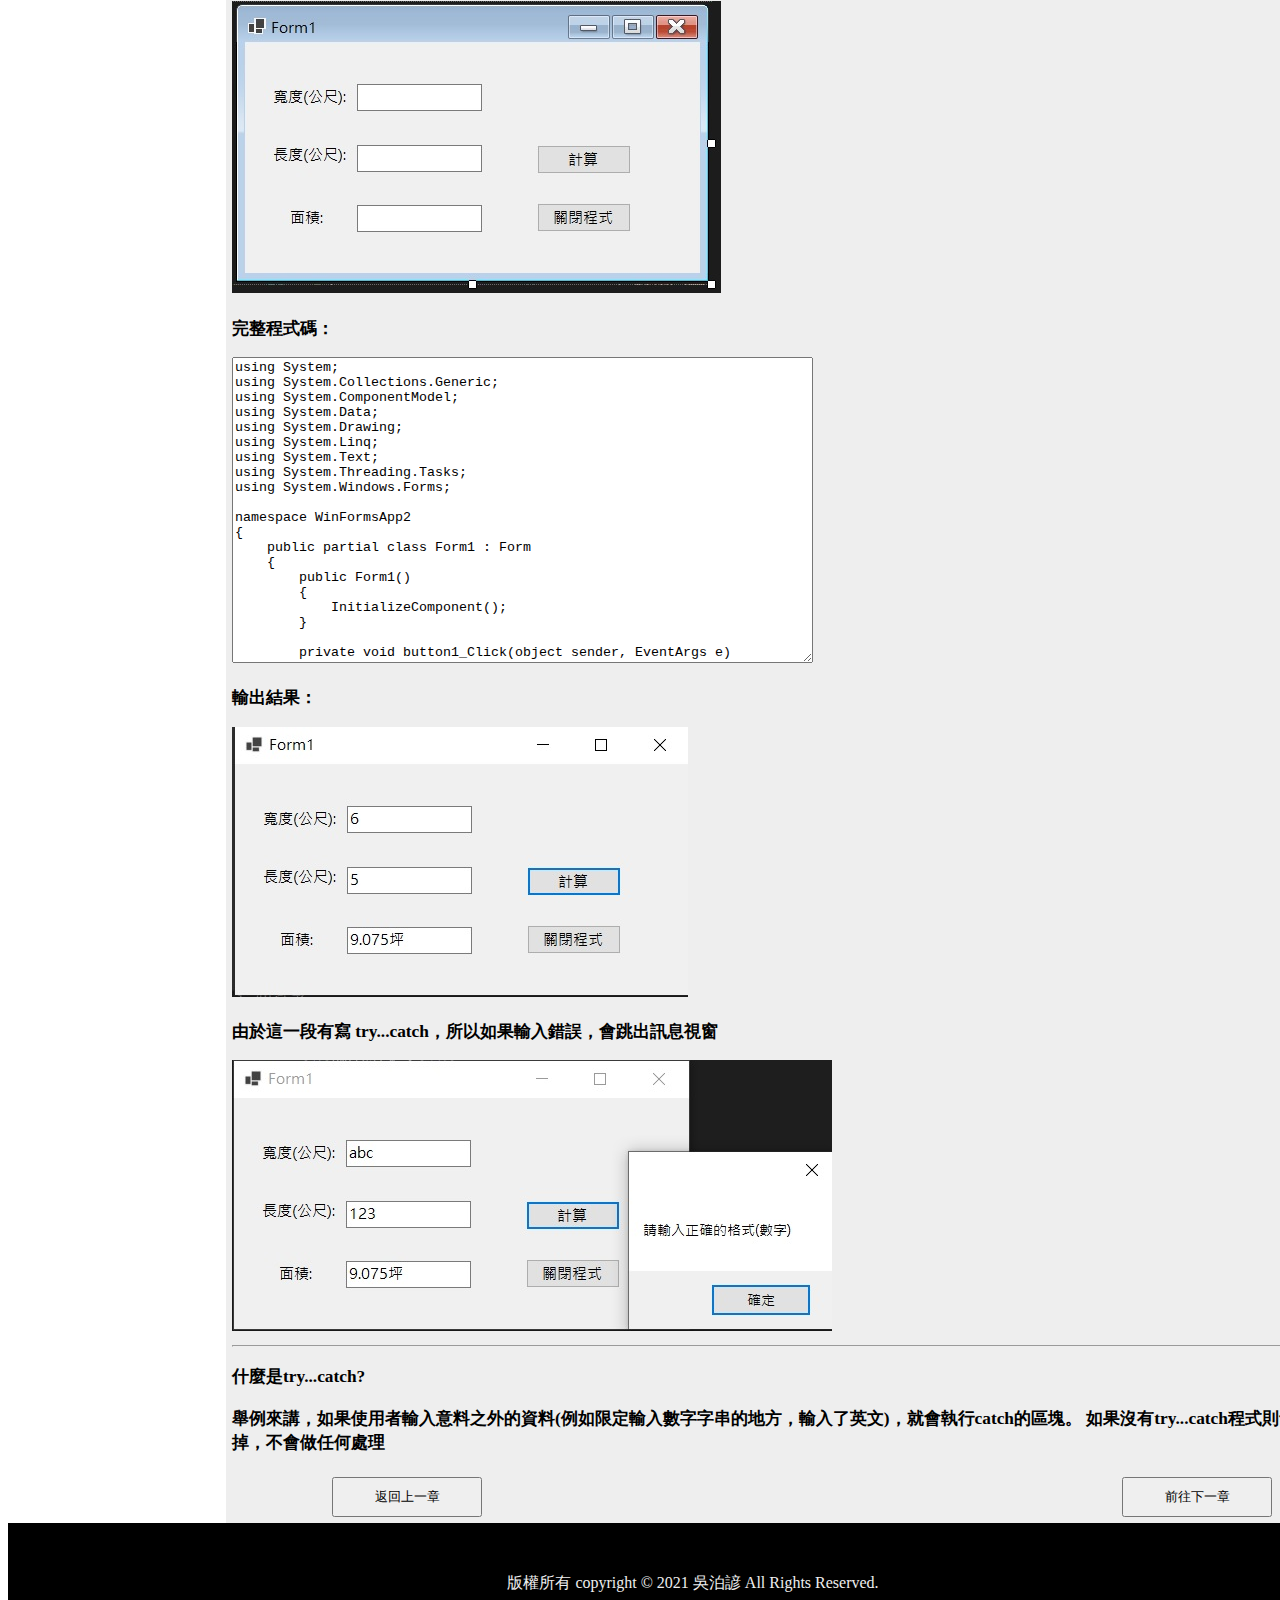
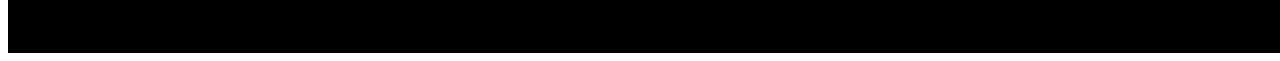
<file: htmlGroup/three.html>
﻿<!DOCTYPE html>
<html>
<head>
    <meta charset="utf-8" />
    <link href="../css/navRightDropDown.css" rel="stylesheet" type="text/css" />
    <link href="../css/all.css" rel="stylesheet" type="text/css" />
    <title>第三章 - 介面設計與實作</title>
    <style>
        /*歡迎來到C#教學網*/
        #topText {
            position: relative;
            top: 20px;
            left: 138px;
            font-size: 20pt;
            font-weight: bold;
            letter-spacing: 20px;
            text-shadow: 0 0 0.2em #4cff00, 0 0 0.2em #4cff00;
        }
    </style>

    <script>
        function backButton() {
            window.location.href = "../htmlGroup/two.html";
        }
        function nextButton() {
            window.location.href = "../htmlGroup/four.html";
        }
        function click1() {
            location.href = "#toptop";
        }
        function nowDate() {
            var x = document.getElementById("date");
            var current = new Date();
            var strDate = current.getUTCFullYear() + "/" +
                (current.getUTCMonth() + 1).toString() + "/" +
                current.getUTCDate();
            x.innerHTML = strDate;
        }
    </script>
</head>
<body onload="nowDate()">
    <div id="toptop"></div>
    <div id="wrapper">
        <div id="navTop">
            <div id="navTopleft">
                <a href="../index.html" target="_blank"><img src="../indexImage/topCS.png" /></a>
                <span id="navTopText">目前位置：第三章 - 介面設計與實作</span>
            </div>
            <div id="navTopRight">
                <ul class="dropDown">
                    <li>
                        <a href="#">文件參考▼</a>
                        <ul>
                            <li><a href="https://www.w3schools.com/cs/index.php" target="_blank">w3school</a></li>
                            <li><a href="https://docs.microsoft.com/zh-tw/dotnet/csharp/" target="_blank">Microsoft</a></li>
                        </ul>
                    </li>
                    <li>
                        <a href="#">下載專區▼</a>
                        <ul>
                            <li><a href="https://visualstudio.microsoft.com/zh-hant/downloads/" target="_blank">VS 2019</a></li>
                        </ul>
                    </li>
                </ul>
            </div>
        </div>

        <div id="top">
            <span id="topText">介面設計與實作</span>
        </div>

        <div id="navLeft">
            <h2 style="text-align:left">↓章節選擇↓</h2>
            <ul>
                <li><a href="../htmlGroup/one.html" target="_blank">第一章 - 基本環境教學</a></li>
                <li><a href="../htmlGroup/two.html" target="_blank">第二章 - 資料型別&變數</a></li>
                <li><a href="../htmlGroup/three.html" target="_blank">第三章 - 介面設計與實作</a></li>
                <li><a href="../htmlGroup/four.html" target="_blank">第四章 - if...else選擇結構</a></li>
                <li><a href="../htmlGroup/five.html" target="_blank">第五章 - 迴圈</a></li>
            </ul>
            今天日期是：<br />
            <div id="date"></div>
        </div>

        <div id="contect">
            <h2>介面設計與實作</h2>
            <p>本章節會展示簡單的程式，並且與前面兩章介紹到的功能做一個結合</p>
            <hr />
            <h2>1.華氏轉攝氏度</h2>
            <p>介面設計：2個Label、2個textBox、1個Button。接著對Button雙擊左鍵，進入程式碼頁面</p>
            <img src="../threeImage/3-1.jpg" />
            <p>完整程式碼：</p>
            <textarea id="TextArea1" rows="20" cols="70">
using System;
using System.Collections.Generic;
using System.ComponentModel;
using System.Data;
using System.Drawing;
using System.Linq;
using System.Text;
using System.Threading.Tasks;
using System.Windows.Forms;

namespace WinFormsApp2
{
    public partial class Form1 : Form
    {
        public Form1()
        {
            InitializeComponent();
        }

        private void button1_Click(object sender, EventArgs e)
        {
            double f = Convert.ToDouble(textBox1.Text); //將textBox1的數字字串，轉換成double
            double c = (f - 32) * 5 / 9; //轉成攝氏度的公式 
            textBox2.Text = c.ToString("f2") + "度"; //括號內的f2，表示顯示兩位小數
        }
    }
}
</textarea>
            <p>輸出結果：</p>
            <img src="../threeImage/3-2.jpg" />
            <hr />
            <h2>2.坪數計算</h2>
            <p>3個Label、3個textBox、2個Button</p>
            <img src="../threeImage/3-3.jpg" />
            <p>完整程式碼：</p>
            <textarea id="TextArea1" rows="20" cols="70">
using System;
using System.Collections.Generic;
using System.ComponentModel;
using System.Data;
using System.Drawing;
using System.Linq;
using System.Text;
using System.Threading.Tasks;
using System.Windows.Forms;

namespace WinFormsApp2
{
    public partial class Form1 : Form
    {
        public Form1()
        {
            InitializeComponent();
        }

        private void button1_Click(object sender, EventArgs e)
        {
            try  //debug後如果沒有問題，就會執行這一區快的程式
            {
                int w = Convert.ToInt32(textBox1.Text); //將textBox的字串，轉換成int
                int h = Convert.ToInt32(textBox2.Text);
                textBox3.Text = Convert.ToString(w * h * 0.3025) + "坪";
            }
            catch //debug後如果有問題，就會執行這一區快的程式
            {
                MessageBox.Show("請輸入正確的格式(數字)");
            }
        }
        
        private void button2_Click(object sender, EventArgs e)
        {
            Application.Exit(); //關閉程式
        }
    }
}

</textarea>
            <p>輸出結果：</p>
            <img src="../threeImage/3-4.jpg" />
            <p>由於這一段有寫 try...catch，所以如果輸入錯誤，會跳出訊息視窗</p>
            <img src="../threeImage/3-5.jpg" />
            <hr />
            <p>什麼是try...catch?</p>
            <p>
                舉例來講，如果使用者輸入意料之外的資料(例如限定輸入數字字串的地方，輸入了英文)，就會執行catch的區塊。
                如果沒有try...catch程式則會直接當掉，不會做任何處理
            </p>
            <p></p>
            <input id="back" name="backButton" type="button" value="返回上一章" onclick="backButton()" />
            <input id="next" name="nextButton" type="button" value="前往下一章" onclick="nextButton()" />
        </div>

        <div id="footer">
            版權所有 copyright © 2021 吳泊諺 All Rights Reserved.
        </div>

    </div>
    <input name="Button1" type="button" value="▲" class="button" onclick="click1()" />

</body>
</html>
</file>
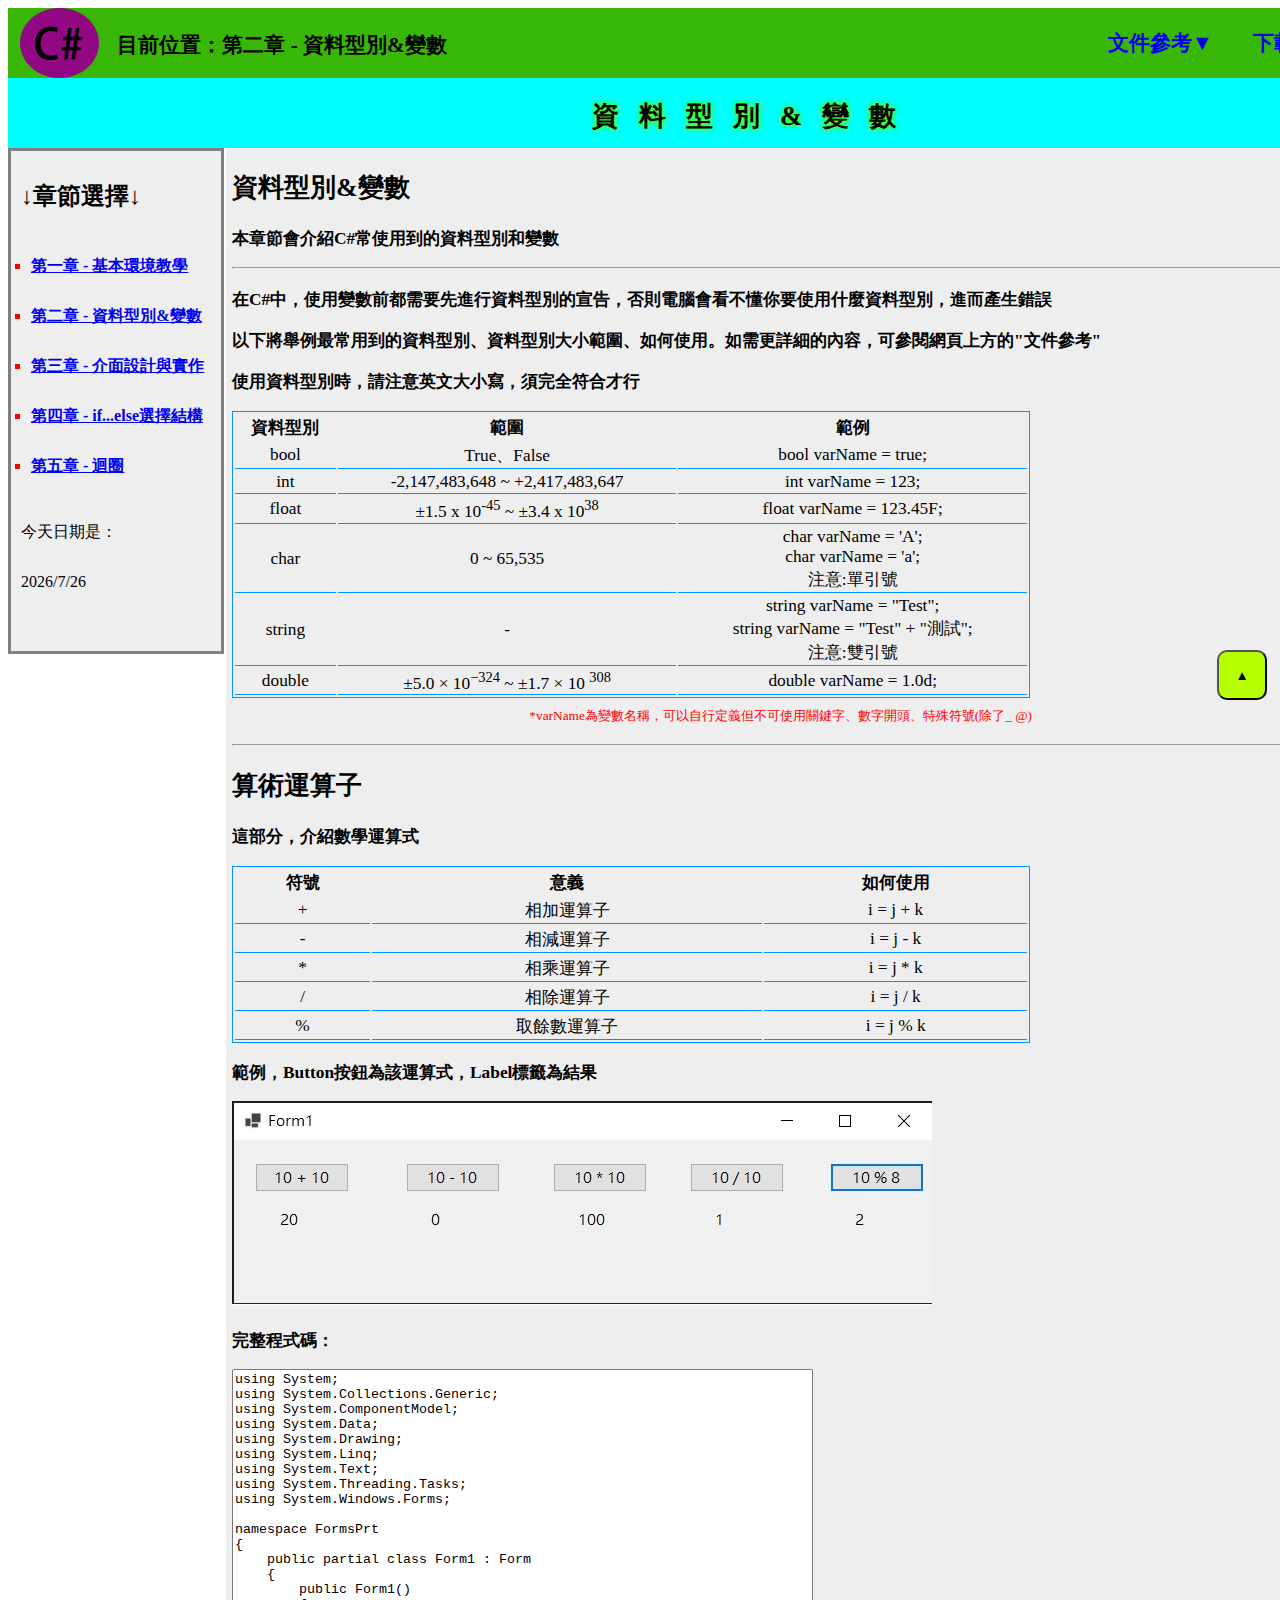
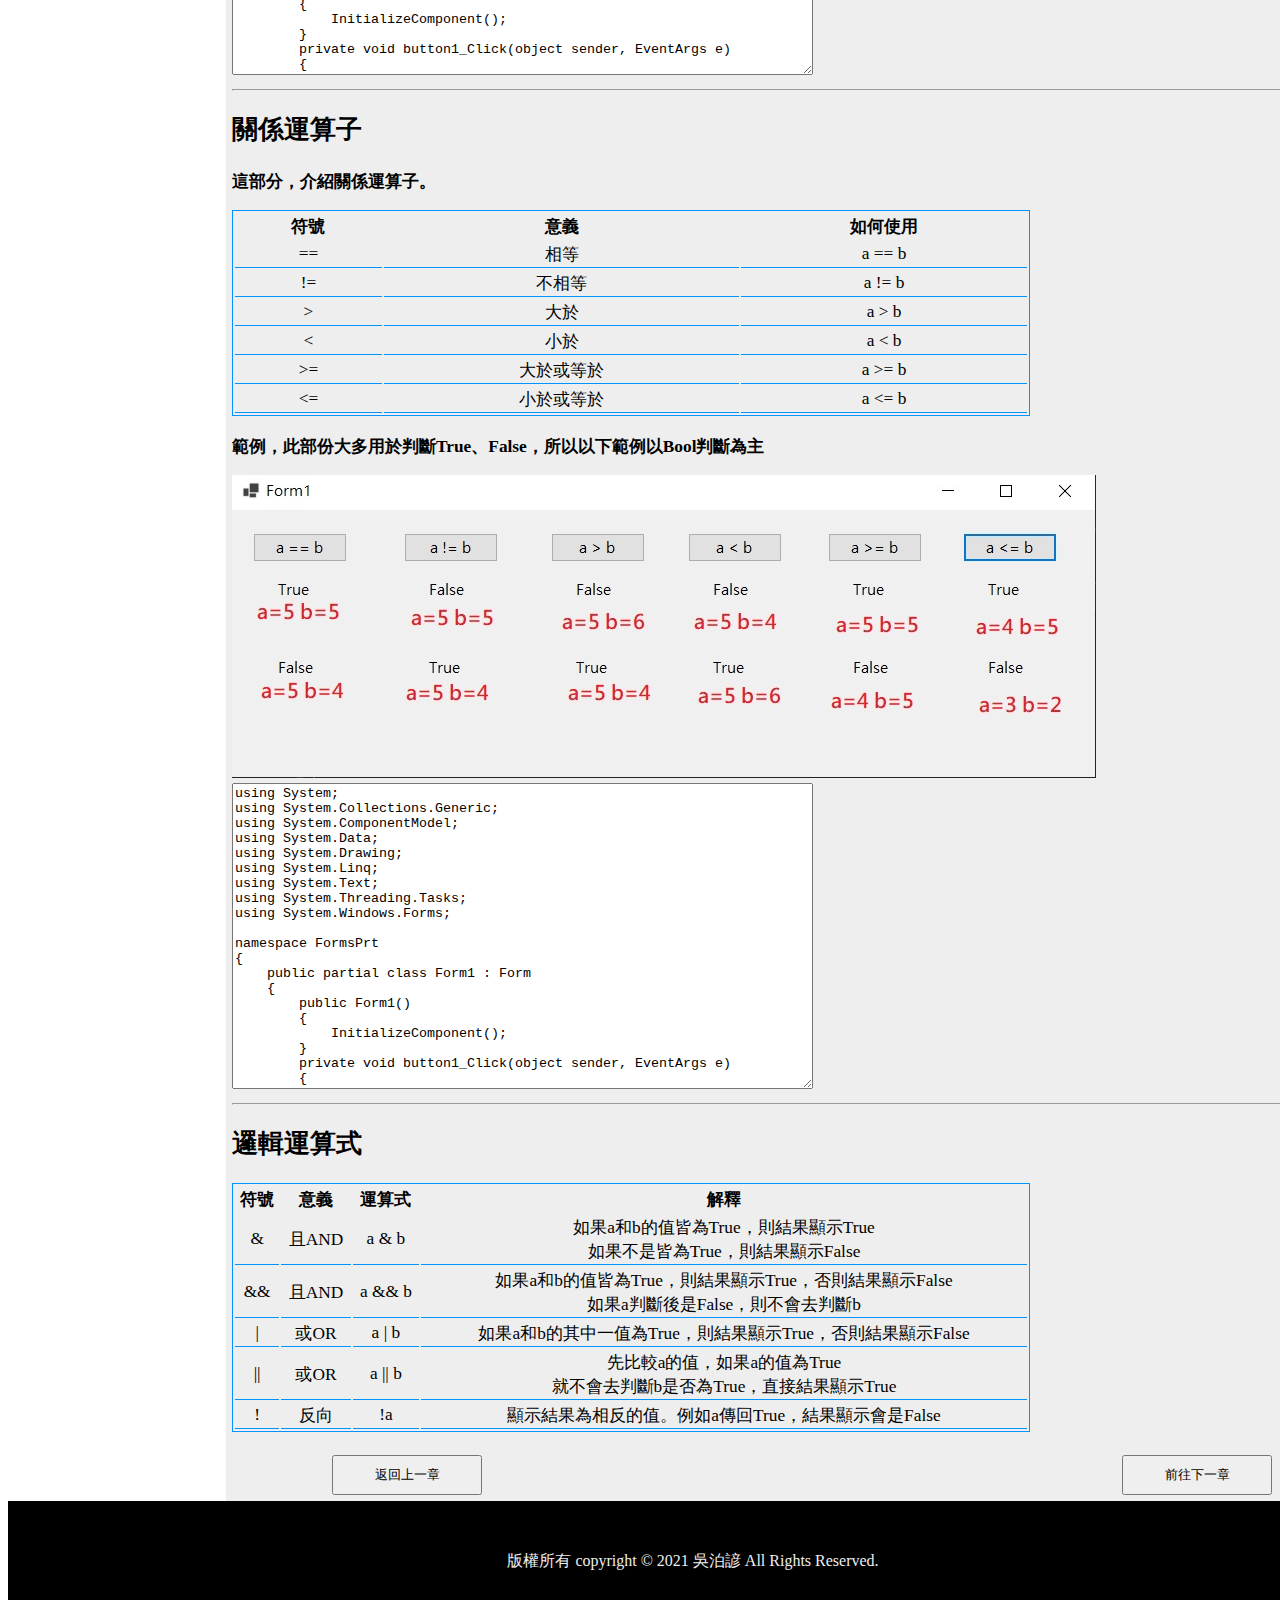
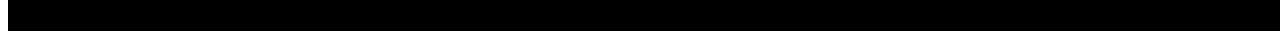
<file: htmlGroup/two.html>
﻿<!DOCTYPE html>
<html>
<head>
    <meta charset="utf-8" />
    <title>第二章 - 資料型別&變數</title>
    <link href="../css/navRightDropDown.css" rel="stylesheet" type="text/css" />
    <link href="../css/all.css" rel="stylesheet" type="text/css" />
    <style>
        /*歡迎來到C#教學網*/
        #topText {
            position: relative;
            top:20px;
            left:145px;
            font-size:20pt;
            font-weight:bold;
            letter-spacing:20px;
            text-shadow:0 0 0.2em #4cff00 , 0 0 0.2em #4cff00;
        }

        td{
            border-bottom:1px solid #0094ff;
        }
    </style>
    <script>
        function backButton() {
            window.location.href = "../htmlGroup/one.html";
        }
        function nextButton() {
            window.location.href = "../htmlGroup/three.html";
        }
        function click1() {
            location.href = "#toptop";
        }
        function nowDate() {
            var x = document.getElementById("date");
            var current = new Date();
            var strDate = current.getUTCFullYear() + "/" +
                (current.getUTCMonth() + 1).toString() + "/" +
                current.getUTCDate();
            x.innerHTML = strDate;
        }
    </script>
</head>
<body onload="nowDate()">
    <div id="toptop"></div>
    <div id="wrapper">
        <div id="navTop">
            <div id="navTopleft">
                <a href="../index.html" target="_blank"><img src="../indexImage/topCS.png" /></a>
                <span id="navTopText">目前位置：第二章 - 資料型別&變數</span>
            </div>
            <div id="navTopRight">
                <ul class="dropDown">
                    <li>
                        <a href="#">文件參考▼</a>
                        <ul>
                            <li><a href="https://www.w3schools.com/cs/index.php" target="_blank">w3school</a></li>
                            <li><a href="https://docs.microsoft.com/zh-tw/dotnet/csharp/" target="_blank">Microsoft</a></li>
                        </ul>
                    </li>
                    <li>
                        <a href="#">下載專區▼</a>
                        <ul>
                            <li><a href="https://visualstudio.microsoft.com/zh-hant/downloads/" target="_blank">VS 2019</a></li>
                        </ul>
                    </li>
                </ul>
            </div>
        </div>

        <div id="top">
            <span id="topText">資料型別&變數</span>
        </div>

        <div id="navLeft">
            <h2 style="text-align:left">↓章節選擇↓</h2>
            <ul>
                <li><a href="../htmlGroup/one.html" target="_blank">第一章 - 基本環境教學</a></li>
                <li><a href="../htmlGroup/two.html" target="_blank">第二章 - 資料型別&變數</a></li>
                <li><a href="../htmlGroup/three.html" target="_blank">第三章 - 介面設計與實作</a></li>
                <li><a href="../htmlGroup/four.html" target="_blank">第四章 - if...else選擇結構</a></li>
                <li><a href="../htmlGroup/five.html" target="_blank">第五章 - 迴圈</a></li>
            </ul>
            今天日期是：<br />
            <div id="date"></div>
        </div>

        <div id="contect">
            <h2>資料型別&變數</h2>
            <p>本章節會介紹C#常使用到的資料型別和變數</p>
            <hr />
            <p>在C#中，使用變數前都需要先進行資料型別的宣告，否則電腦會看不懂你要使用什麼資料型別，進而產生錯誤</p>
            <p>以下將舉例最常用到的資料型別、資料型別大小範圍、如何使用。如需更詳細的內容，可參閱網頁上方的"文件參考"</p>
            <p>使用資料型別時，請注意英文大小寫，須完全符合才行</p>
            <table style="width:70%;border:1px solid #0094ff;text-align:center;">
                <tr>
                    <th>資料型別</th>
                    <th>範圍</th>
                    <th>範例</th>
                </tr>
                <tr>
                    <td>bool</td>
                    <td>True、False</td>
                    <td>bool varName = true;</td>
                </tr>
                <tr>
                    <td>int</td>
                    <td>-2,147,483,648 ~ +2,417,483,647</td>
                    <td>int varName = 123;</td>
                </tr>
                <tr>
                    <td>float</td>
                    <td>±1.5 x 10<sup>-45</sup> ~ ±3.4 x 10<sup>38</sup></td>
                    <td>float varName = 123.45F;</td>
                </tr>
                <tr>
                    <td>char</td>
                    <td>0 ~ 65,535</td>
                    <td>
                        char varName = 'A';<br />
                        char varName = 'a';<br />
                        注意:單引號
                    </td>
                </tr>
                <tr>
                    <td>string</td>
                    <td> - </td>
                    <td>
                        string varName = "Test";<br />
                        string varName = "Test" + "測試";<br />
                        注意:雙引號
                    </td>
                </tr>
                <tr>
                    <td>double</td>
                    <td>±5.0 × 10<sup>−324</sup> ~ ±1.7 × 10 <sup>308</sup></td>
                    <td>double varName = 1.0d;</td>
                </tr>
            </table>
            <p>
                <span style="line-height:0px;font-weight:normal;font-size:10pt;float:right;padding-right:340px;color:#f00;">
                    *varName為變數名稱，可以自行定義但不可使用關鍵字、數字開頭、特殊符號(除了_ @)
                </span>
            </p><br />
            <hr />
            <h2>算術運算子</h2>
            <p>這部分，介紹數學運算式</p>
            <table style="width:70%;border:1px solid #0094ff;text-align:center;">
                <tr>
                    <th>符號</th>
                    <th>意義</th>
                    <th>如何使用</th>
                </tr>
                <tr>
                    <td>+</td>
                    <td>相加運算子</td>
                    <td>i = j + k</td>
                </tr>
                <tr>
                    <td>-</td>
                    <td>相減運算子</td>
                    <td>i = j - k</td>
                </tr>
                <tr>
                    <td>*</td>
                    <td>相乘運算子</td>
                    <td>i = j * k</td>
                </tr>
                <tr>
                    <td>/</td>
                    <td>相除運算子</td>
                    <td>i = j / k</td>
                </tr>
                <tr>
                    <td>%</td>
                    <td>取餘數運算子</td>
                    <td>i = j % k</td>
                </tr>
            </table>
            <p>範例，Button按鈕為該運算式，Label標籤為結果</p>
            <img src="../twoImage/2-1.jpg" />
            <p>完整程式碼：</p>
            <textarea name="TextArea1" rows="20" cols="70">
using System;
using System.Collections.Generic;
using System.ComponentModel;
using System.Data;
using System.Drawing;
using System.Linq;
using System.Text;
using System.Threading.Tasks;
using System.Windows.Forms;

namespace FormsPrt
{
    public partial class Form1 : Form
    {
        public Form1()
        {
            InitializeComponent();
        }
        private void button1_Click(object sender, EventArgs e)
        {
            label1.Text = Convert.ToString(Convert.ToInt16(10 + 10));
        }
        private void button2_Click(object sender, EventArgs e)
        {
            label2.Text = Convert.ToString(Convert.ToInt16(10 - 10));
        }
        private void button3_Click(object sender, EventArgs e)
        {
            label3.Text = Convert.ToString(Convert.ToInt16(10 * 10));
        }
        private void button4_Click(object sender, EventArgs e)
        {
            label4.Text = Convert.ToString(Convert.ToInt16(10 / 10));
        }
        private void button5_Click(object sender, EventArgs e)
        {
            label5.Text = Convert.ToString(Convert.ToInt16(10 % 8));
        }
    }
}
</textarea>
            <hr />
            <h2>關係運算子</h2>
            <p>這部分，介紹關係運算子。</p>
            <table style="width:70%;border:1px solid #0094ff;text-align:center;">
                <tr>
                    <th>符號</th>
                    <th>意義</th>
                    <th>如何使用</th>
                </tr>
                <tr>
                    <td>==</td>
                    <td>相等</td>
                    <td>a == b</td>
                </tr>
                <tr>
                    <td>!=</td>
                    <td>不相等</td>
                    <td>a != b</td>
                </tr>
                <tr>
                    <td>></td>
                    <td>大於</td>
                    <td>a > b</td>
                </tr>
                <tr>
                    <td><</td>
                    <td>小於</td>
                    <td>a < b</td>
                </tr>
                <tr>
                    <td>>=</td>
                    <td>大於或等於</td>
                    <td>a >= b</td>
                </tr>
                <tr>
                    <td><=</td>
                    <td>小於或等於</td>
                    <td>a <= b</td>
                </tr>
            </table>
            <p>範例，此部份大多用於判斷True、False，所以以下範例以Bool判斷為主</p>
            <img src="../twoImage/2-2.jpg" />
            <textarea id="TextArea1" rows="20" cols="70">
using System;
using System.Collections.Generic;
using System.ComponentModel;
using System.Data;
using System.Drawing;
using System.Linq;
using System.Text;
using System.Threading.Tasks;
using System.Windows.Forms;

namespace FormsPrt
{
    public partial class Form1 : Form
    {
        public Form1()
        {
            InitializeComponent();
        }
        private void button1_Click(object sender, EventArgs e)
        {
            int a = 5, b = 5, c = 5, d = 4;
            label1.Text = Convert.ToString(a == b);
            label7.Text = Convert.ToString(c == d);
        }
        private void button2_Click(object sender, EventArgs e)
        {
            int a = 5, b = 5, c = 5, d = 4;
            label2.Text = Convert.ToString(a != b);
            label8.Text = Convert.ToString(c != d);
        }
        private void button3_Click(object sender, EventArgs e)
        {
            int a = 5, b = 6, c = 5, d = 4;
            label3.Text = Convert.ToString(a > b);
            label9.Text = Convert.ToString(c > d);
        }
        private void button4_Click(object sender, EventArgs e)
        {
            int a = 5, b = 4, c = 5, d = 6;
            label4.Text = Convert.ToString(a < b);
            label10.Text = Convert.ToString(c < d);
        }
        private void button5_Click(object sender, EventArgs e)
        {
            int a = 5, b = 5, c = 4, d = 5;
            label5.Text = Convert.ToString(a >= b);
            label11.Text = Convert.ToString(c >= d);
        }

        private void button6_Click(object sender, EventArgs e)
        {
            int a = 4, b = 5, c = 3, d = 2;
            label6.Text = Convert.ToString(a <= b);
            label12.Text = Convert.ToString(c <= d);
        }
    }
}
</textarea>
            <hr />
            <h2>邏輯運算式</h2>
            <table style="width:70%;border:1px solid #0094ff;text-align:center;">
                <tr>
                    <th>符號</th>
                    <th>意義</th>
                    <th>運算式</th>
                    <th>解釋</th>
                </tr>
                <tr>
                    <td>&</td>
                    <td>且AND</td>
                    <td>a & b</td>
                    <td>如果a和b的值皆為True，則結果顯示True<br />如果不是皆為True，則結果顯示False</td>
                </tr>
                <tr>
                    <td>&&</td>
                    <td>且AND</td>
                    <td>a && b</td>
                    <td>如果a和b的值皆為True，則結果顯示True，否則結果顯示False<br />如果a判斷後是False，則不會去判斷b</td>
                </tr>
                <tr>
                    <td>|</td>
                    <td>或OR</td>
                    <td>a | b</td>
                    <td>如果a和b的其中一值為True，則結果顯示True，否則結果顯示False</td>
                </tr>
                <tr>
                    <td>||</td>
                    <td>或OR</td>
                    <td>a || b</td>
                    <td>先比較a的值，如果a的值為True<br />就不會去判斷b是否為True，直接結果顯示True</td>
                </tr>
                <tr>
                    <td>!</td>
                    <td>反向</td>
                    <td>!a</td>
                    <td>顯示結果為相反的值。例如a傳回True，結果顯示會是False</td>
                </tr>
            </table>
            <p></p>
            <input id="back" name="backButton" type="button" value="返回上一章" onclick="backButton()" />
            <input id="next" name="nextButton" type="button" value="前往下一章" onclick="nextButton()" />
        </div>

        <div id="footer">
            版權所有 copyright © 2021 吳泊諺 All Rights Reserved.
        </div>

    </div>
    <input name="Button1" type="button" value="▲" class="button" onclick="click1()" />
</body>
</html>
</file>
<file: css/navRightDropDown.css>
﻿/* 導覽列右邊ul 整個ul*/
#navTopRight ul {
    margin: 0px;
    padding: 0px;
    list-style-type: none;
    font-weight: bold;
}
/*ul的dropDown 文字邊框*/
#navTopRight ul.dropDown{
    display: inline-block; 
    margin-top:15px;
}
/*次選單的 ul裡面的li li*/
#navTopRight ul.dropDown li {
    padding-left:20px;
    padding-right:20px;
}
/*橫向排列*/
#navTopRight ul.dropDown > li {
     float: left; 
}
#navTopRight ul.dropDown a {
    background-color: #39b706;
    display: block;
    text-decoration: none;
    line-height: 40px;
}
/* 滑鼠移入次選單上層按鈕保持變色*/
#navTopRight ul.dropDown li:hover > a { 
    background-color: #ef5c28;
    color: #fff;
}
/*隱藏次選單*/
#navTopRight ul.dropDown ul {
    display: none;
}
/* 滑鼠滑過去展開次選單*/
#navTopRight ul.dropDown li:hover > ul {
    display: inline-block;
}
</file>
<file: css/all.css>
﻿        p {
            font-weight: bold;
        }
        #wrapper{ 
            width:1370px;
            height:auto;
            margin:0px auto;          
        }
        /*最上面的導覽列*/
        #navTop{ 
            background-color:#39b706;
            width:1370px;
            height:70px;
            font-size:16pt;
            font-family:fantasy;
        }   
        /*導覽列靠左邊*/ /*圖片*/
        #navTopleft{
            float:left;
        }
        /*首頁圖片的旁邊文字*/
        #navTopText{
            position:relative;
            top:-26px;
            font-weight:bold;
        }
        /*導覽列靠右邊*/
        #navTopRight{ 
            float:right;
        }
        /*歡迎來到C#教學網*/
        #top { 
            width:1370px;
            height:70px;
            background-color:#00ffff;
        }
        /*快速前往*/  
        #navLeft { 
            background-color: #eee;
            width: 200px;
            height: 500px;
            text-align: left;
            padding-left: 10px;
            border: 3px solid #808080;
            line-height:50px;
            margin-left:0px;
            float:left;
        }
        /*快速前往*/  
        #navLeft ul{
            padding-left:10px;
            padding-right:10px;
        }
        /*快速前往*/  
        #navLeft li{ 
            list-style-type: square;
            color:#f00;
            font-weight:bold;
        }
        /*內容*/
        #contect { 
            float:right;
            background-color:#eee;
            width:1140px;
            height:auto;
            display:inline-block;
            text-shadow:2px 2px 2px 2px;
            padding-left:6px;
            font-size:13pt;
            padding-right:6px;
        } 
        /*最下面的部分*/
        #footer{ 
            clear:both;
            width:100%;
            height:80px;
            background-color:#000;
            color:#eee;
            text-align:center;
            padding-top:50px;
        }
        /*回到最上面*/
        .button{
            width:50px;
            height:50px;
            position:fixed;
            top:650px;
            right:13px;
            background-color:#b6ff00;
            border-radius:10px 10px 10px 10px;
        }
        .button:hover{
            box-shadow:2px 2px 2px 2px;
        }
        /*返回上一章*/
        #back{
            width:150px;
            height:40px;
            float:left;
            margin:6px;
            margin-left:100px;
        }
        /*前往下一章*/
        #next{
            width:150px;
            height:40px;
            float:right;
            margin:6px;
            margin-right:100px;
        }
</file>
